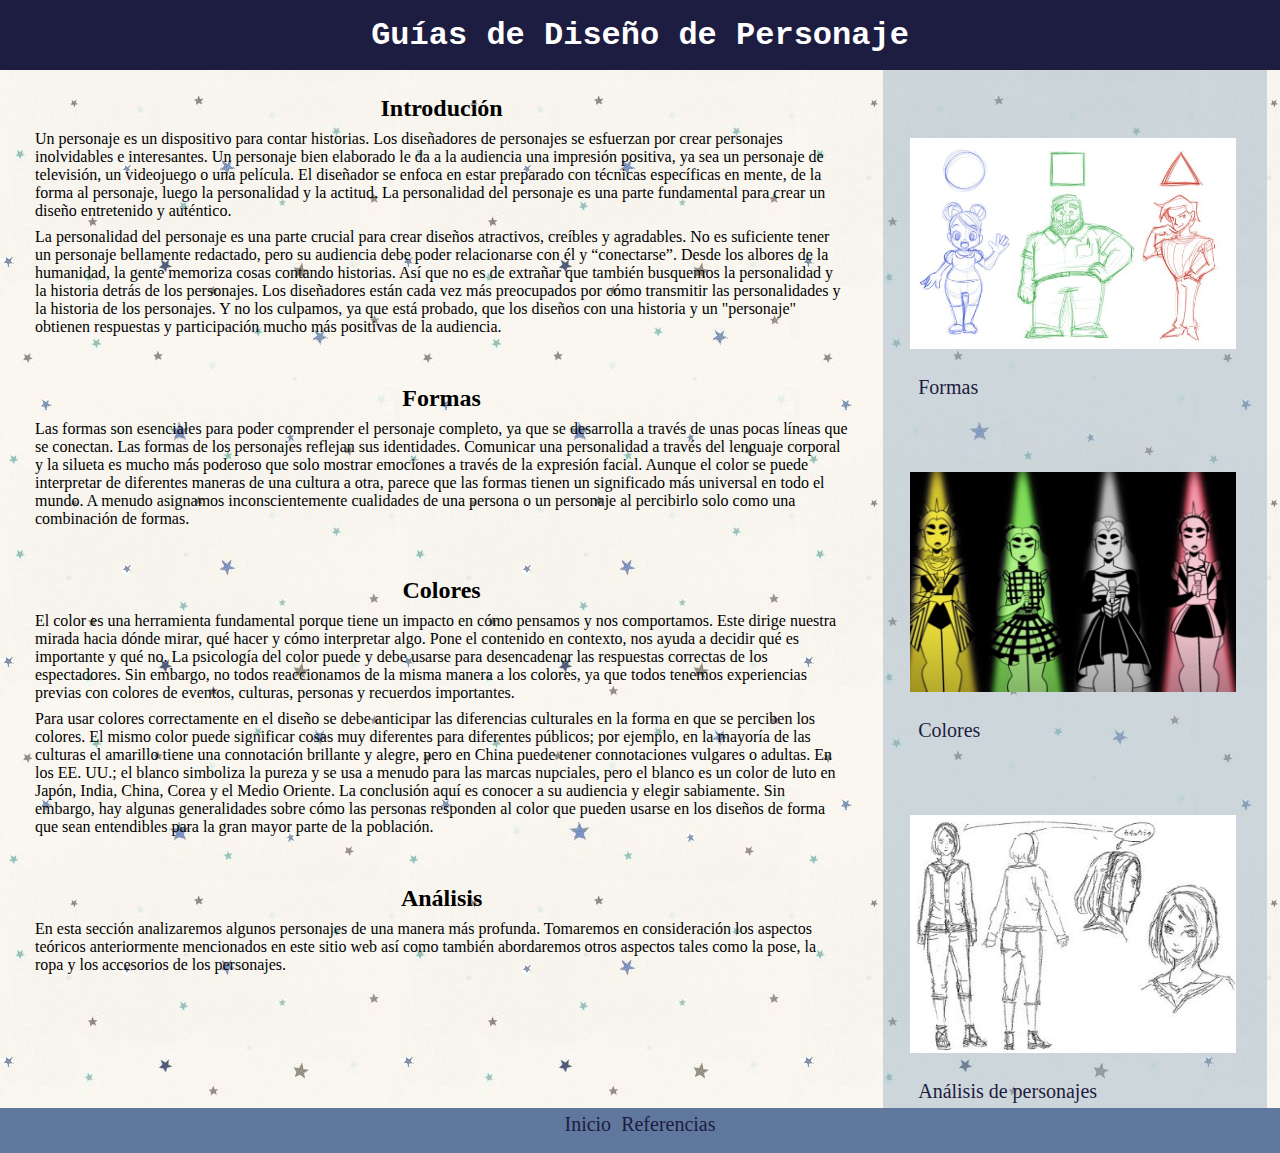
<file: Index.html>
<!DOCTYPE html>
<html lang="en">

<head>
    <meta charset="UTF-8">
    <meta name="viewport" content="width=device-width, initial-scale=1.0">
    <title>Guías de Diseño de Personaje</title>
    <script src="https://code.jquery.com/jquery-3.2.1.slim.min.js" integrity="sha384-KJ3o2DKtIkvYIK3UENzmM7KCkRr/rE9/Qpg6aAZGJwFDMVNA/GpGFF93hXpG5KkN" crossorigin="anonymous"></script>
    <script src="https://cdnjs.cloudflare.com/ajax/libs/popper.js/1.12.9/umd/popper.min.js" integrity="sha384-ApNbgh9B+Y1QKtv3Rn7W3mgPxhU9K/ScQsAP7hUibX39j7fakFPskvXusvfa0b4Q" crossorigin="anonymous"></script>
    <script src="https://cdn.jsdelivr.net/npm/bootstrap@5.0.0-beta3/dist/js/bootstrap.bundle.min.js" integrity="sha384-JEW9xMcG8R+pH31jmWH6WWP0WintQrMb4s7ZOdauHnUtxwoG2vI5DkLtS3qm9Ekf" crossorigin="anonymous"></script>
    <script src="recursos/js/tabla.js"></script>
    <link href="https://cdn.jsdelivr.net/npm/bootstrap@5.0.0-beta3/dist/css/bootstrap.min.css" rel="stylesheet" integrity="sha384-eOJMYsd53ii+scO/bJGFsiCZc+5NDVN2yr8+0RDqr0Ql0h+rP48ckxlpbzKgwra6" crossorigin="anonymous">
    <link rel="stylesheet" href="https://pro.fontawesome.com/releases/v5.10.0/css/all.css" integrity="sha384-AYmEC3Yw5cVb3ZcuHtOA93w35dYTsvhLPVnYs9eStHfGJvOvKxVfELGroGkvsg+p" crossorigin="anonymous" />
    <link rel="stylesheet" href="recursos/CSS/inicio.css">
    <link rel="stylesheet" href="recursos/CSS/todas.css">
</head>

<body>
    <!--HEADER-->
    <header>
        <div>
            <h1> Guías de Diseño de Personaje </h1>
        </div>
    </header>
    <section>
        <main id="principal">
            <!--INFORMACION-->
            <article>
                <section id="introduccion" class="meVes">
                    <h2> Introdución </h2>
                    <p>
                        Un personaje es un dispositivo para contar historias. Los diseñadores de personajes se esfuerzan por crear personajes inolvidables e interesantes. Un personaje bien elaborado le da a la audiencia una impresión positiva, ya sea un personaje de televisión,
                        un videojuego o una película. El diseñador se enfoca en estar preparado con técnicas específicas en mente, de la forma al personaje, luego la personalidad y la actitud. La personalidad del personaje es una parte fundamental para
                        crear un diseño entretenido y auténtico.
                    </p>
                    <p>
                        La personalidad del personaje es una parte crucial para crear diseños atractivos, creíbles y agradables. No es suficiente tener un personaje bellamente redactado, pero su audiencia debe poder relacionarse con él y “conectarse”. Desde los albores de la
                        humanidad, la gente memoriza cosas contando historias. Así que no es de extrañar que también busquemos la personalidad y la historia detrás de los personajes. Los diseñadores están cada vez más preocupados por cómo transmitir las
                        personalidades y la historia de los personajes. Y no los culpamos, ya que está probado, que los diseños con una historia y un "personaje" obtienen respuestas y participación mucho más positivas de la audiencia.
                    </p>
                </section>
                <br>
                <a href="#introduccion" class="verMas" onclick="onOff('introduccion')">Introducción</a>
                <br>
                <!--FORMAS-->
                <section id="formas" class="meVes">
                    <a href="formas.html">
                        <h2>
                            Formas
                        </h2>
                    </a>
                    <p>
                        Las formas son esenciales para poder comprender el personaje completo, ya que se desarrolla a través de unas pocas líneas que se conectan. Las formas de los personajes reflejan sus identidades. Comunicar una personalidad a través del lenguaje corporal
                        y la silueta es mucho más poderoso que solo mostrar emociones a través de la expresión facial. Aunque el color se puede interpretar de diferentes maneras de una cultura a otra, parece que las formas tienen un significado más universal
                        en todo el mundo. A menudo asignamos inconscientemente cualidades de una persona o un personaje al percibirlo solo como una combinación de formas.
                    </p>
                </section>
                <br>
                <a href="#formas" class="verMas" onclick="onOff('formas')">Formas</a>
                <br>
                <!--COLRES-->
                <section id="colores" class="meVes">
                    <a href="colores.html">
                        <h2>
                            Colores
                        </h2>
                    </a>
                    <p>
                        El color es una herramienta fundamental porque tiene un impacto en cómo pensamos y nos comportamos. Este dirige nuestra mirada hacia dónde mirar, qué hacer y cómo interpretar algo. Pone el contenido en contexto, nos ayuda a decidir qué es importante y
                        qué no. La psicología del color puede y debe usarse para desencadenar las respuestas correctas de los espectadores. Sin embargo, no todos reaccionamos de la misma manera a los colores, ya que todos tenemos experiencias previas
                        con colores de eventos, culturas, personas y recuerdos importantes.
                    </p>
                    <p>
                        Para usar colores correctamente en el diseño se debe anticipar las diferencias culturales en la forma en que se perciben los colores. El mismo color puede significar cosas muy diferentes para diferentes públicos; por ejemplo, en la mayoría de las culturas
                        el amarillo tiene una connotación brillante y alegre, pero en China puede tener connotaciones vulgares o adultas. En los EE. UU.; el blanco simboliza la pureza y se usa a menudo para las marcas nupciales, pero el blanco es un color
                        de luto en Japón, India, China, Corea y el Medio Oriente. La conclusión aquí es conocer a su audiencia y elegir sabiamente. Sin embargo, hay algunas generalidades sobre cómo las personas responden al color que pueden usarse en
                        los diseños de forma que sean entendibles para la gran mayor parte de la población.
                    </p>
                </section>
                <br>
                <a href="#colores" class="verMas" onclick="onOff('colores')">Colores</a>
                <br>
                <section id="analisis" class="meVes">
                    <a href="analisis.html">
                        <h2>
                            Análisis
                        </h2>
                    </a>
                    <p>
                        En esta sección analizaremos algunos personajes de una manera más profunda. Tomaremos en consideración los aspectos teóricos anteriormente mencionados en este sitio web así como también abordaremos otros aspectos tales como la pose, la ropa y los accesorios
                        de los personajes.
                    </p>
                </section>
                <br>
                <a href="#analisis" class="verMas" onclick="onOff('analisis')">Análisis</a>
                <br>
            </article>

        </main>
        <!--BARRA LATERAL-->
        <nav id="indice">
            <div>
                <br>
                <!--LINK A FORMAS-->
                <a href="formas.html">
                    <img alt="Formas" src="recursos/Imagenes/formas 1.jpg">
                    <p> Formas</p>
                </a>
            </div>
            <div>
                <br>
                <!--LINK A COLORES-->
                <a href="colores.html">
                    <img src="recursos/Imagenes/color_index.png">
                    <p>Colores</p>
                </a>
            </div>
            <div>
                <br>
                <!--LINK A ANALISIS-->
                <a href="analisis.html">
                    <img src="recursos/Imagenes/analisis 1.jpg">
                    <p> Análisis de personajes</p>
                </a>
            </div>
        </nav>
        <br>
    </section>
    <!--FOOTER-->
    <footer>
        <a href="#principal"> Inicio </a>
        <a href="referencias.html">Referencias</a>
    </footer>
</body>

</html>
</file>
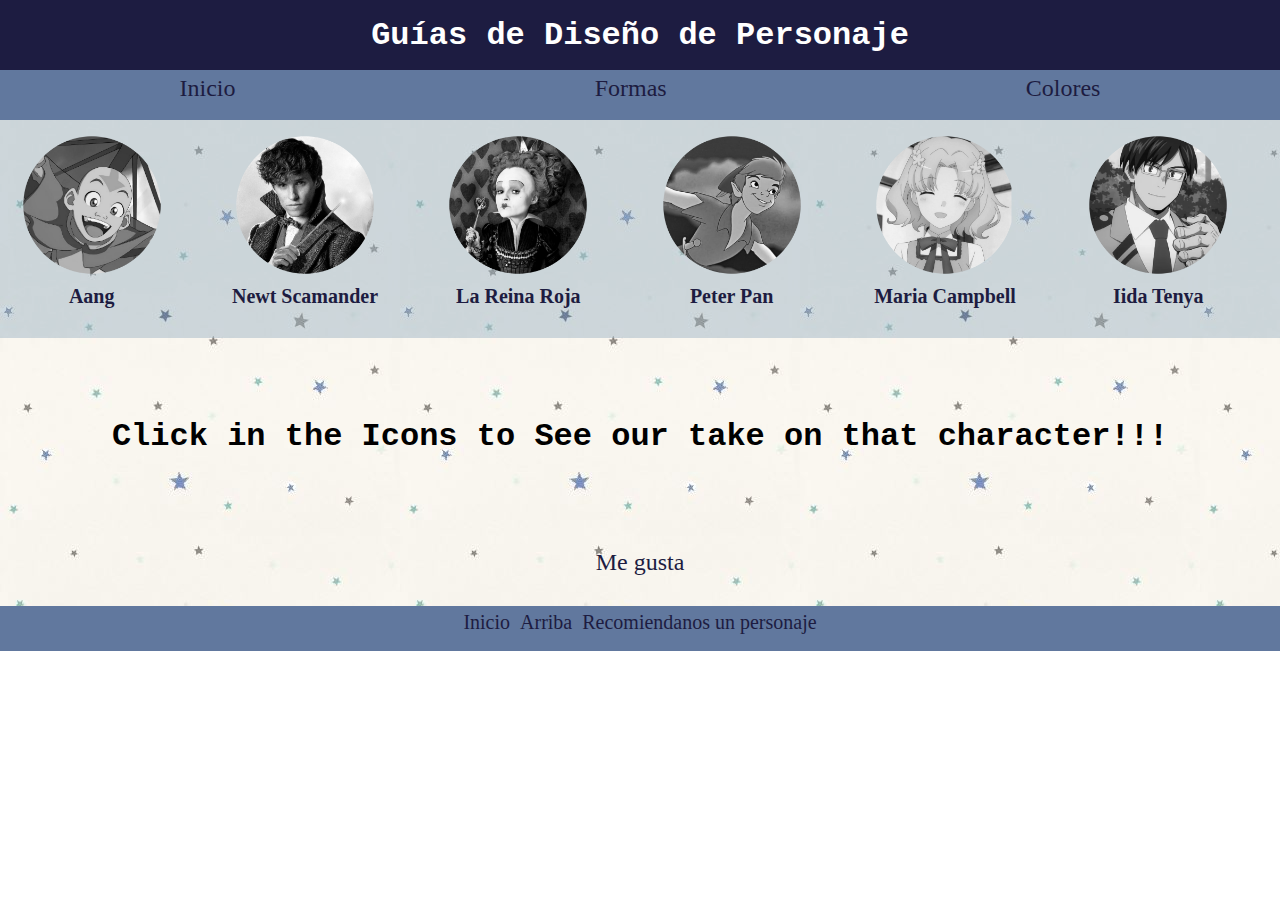
<file: analisis.html>
<!DOCTYPE html>
<html lang="en">

<head>
    <meta charset="UTF-8">
    <meta name="viewport" content="width=device-width, initial-scale=1.0">
    <title>Análisis</title>
    <script src="https://code.jquery.com/jquery-3.2.1.slim.min.js" integrity="sha384-KJ3o2DKtIkvYIK3UENzmM7KCkRr/rE9/Qpg6aAZGJwFDMVNA/GpGFF93hXpG5KkN" crossorigin="anonymous"></script>
    <script src="https://cdnjs.cloudflare.com/ajax/libs/popper.js/1.12.9/umd/popper.min.js" integrity="sha384-ApNbgh9B+Y1QKtv3Rn7W3mgPxhU9K/ScQsAP7hUibX39j7fakFPskvXusvfa0b4Q" crossorigin="anonymous"></script>
    <script src="https://cdn.jsdelivr.net/npm/bootstrap@5.0.0-beta3/dist/js/bootstrap.bundle.min.js" integrity="sha384-JEW9xMcG8R+pH31jmWH6WWP0WintQrMb4s7ZOdauHnUtxwoG2vI5DkLtS3qm9Ekf" crossorigin="anonymous"></script>    
    <script src="recursos/js/analisis.js"></script>
    <link href="https://cdn.jsdelivr.net/npm/bootstrap@5.0.0-beta3/dist/css/bootstrap.min.css" rel="stylesheet" integrity="sha384-eOJMYsd53ii+scO/bJGFsiCZc+5NDVN2yr8+0RDqr0Ql0h+rP48ckxlpbzKgwra6" crossorigin="anonymous">
    <link rel="stylesheet" href="https://pro.fontawesome.com/releases/v5.10.0/css/all.css" integrity="sha384-AYmEC3Yw5cVb3ZcuHtOA93w35dYTsvhLPVnYs9eStHfGJvOvKxVfELGroGkvsg+p" crossorigin="anonymous"/>
    <link rel="stylesheet" href="recursos/CSS/todas.css">
    <link rel="stylesheet" href="recursos/CSS/analisis.css">
</head>
<body>
    <header>
        <div>
            <!--TITULO-->
            <h1>
                Guías de Diseño de Personaje
            </h1>
        </div>
        <!--NAVEGACION-->
        <nav>
            <a href="Index.html">Inicio</a>
            <a href="formas.html">Formas</a>
            <a href="colores.html">Colores</a>
        </nav>
    </header>
    <section>
        <!--INDICE-->
        <aside id="indice">
            <ul>
                <li>
                    <a href="#" onclick="ver('char1')" onmouseover="cambiar('logo1', 'logo01.png')" onmouseout="cambiar('logo1', 'logo011.png')">
                        <img id="logo1" src="recursos/Imagenes/analisis/logo011.png" alt=""> Aang
                    </a>
                </li>
                <li>
                    <a href="#" onclick="ver('char2')" onmouseover="cambiar('logo2', 'logo02.png')" onmouseout="cambiar('logo2', 'logo021.png')">
                        <img id="logo2" src="recursos/Imagenes/analisis/logo021.png" alt=""> Newt Scamander
                    </a>
                </li>
                <li>
                    <a href="#" onclick="ver('char3')" onmouseover="cambiar('logo3', 'logo03.png')" onmouseout="cambiar('logo3', 'logo031.png')">
                        <img id="logo3" src="recursos/Imagenes/analisis/logo031.png" alt=""> La Reina Roja
                    </a>
                </li>
                <li>
                    <a href="#" onclick="ver('char4')" onmouseover="cambiar('logo4', 'logo04.png')" onmouseout="cambiar('logo4', 'logo041.png')">
                        <img id="logo4" src="recursos/Imagenes/analisis/logo041.png" alt=""> Peter Pan
                    </a>
                </li>
                <li>
                    <a href="#" onclick="ver('char5')" onmouseover="cambiar('logo5', 'logo05.png')" onmouseout="cambiar('logo5', 'logo051.png')">
                        <img id="logo5" src="recursos/Imagenes/analisis/logo051.png" alt=""> Maria Campbell
                    </a>
                </li>
                <li>
                    <a href="#" onclick="ver ('char6')" onmouseover="cambiar('logo6', 'logo06.png')" onmouseout="cambiar('logo6', 'logo061.png')">
                        <img id="logo6" src="recursos/Imagenes/analisis/logo061.png" alt=""> Iida Tenya
                    </a>
                </li>
            </ul>
        </aside>
        <!--MAIN-->
        <main id="principal">
            <section id="placeholder">
                <h1>
                    Click in the Icons to See our take on that character!!!
                </h1>
            </section>
            <div class="infoChar" id="char1">
                <section class="imagen">
                    <h2>
                        Aang (Avatar: La Leyenda de Aang)
                    </h2>
                    <img src="recursos/Imagenes/analisis/aang.png" alt="">
                </section>
                <p>
                    El diseño de personaje de Aang refleja su personalidad, su pose es dinámica, sus ropas están todavía flotando en el aire para indicar movimiento y su pose a nivel general parece como si estuviera aterrizando y estuviera tratando de equilibrarse. Su cara,
                    sus orejas y la forma de sus ojos muestran un personaje más del tipo inocente. Está sonriendo y tiene una expresión abierta, así que lo puedes identificar como un personaje extrovertido y feliz. Además su diseño ayuda a transmitir
                    su edad joven, siendo que solo tiene 12 años. Su paleta de colores es principalmente de colores cálidos dando la impresión de alguien con una actitud igualmente cálida. El amarillo y anaranjado predominan, dando la idea de alguien
                    alegre, entusiasta, creativo y determinado, debido a que ambos colores se potencian mutuamente en estas caracteristicas. Por otro lado, su flecha es azul, de esta manera representa su nación que está relacionada con el elemento del
                    aire, y permite un buen contraste con los colores cálidos, dado que el azul es un color frío, como con el anaranjado que es su complementario. De manera similar, el azul se puede relacionar con la espiritualidad y después de todo Aang
                    es un monje y el avatar, que es es el equivalente al Dalai Lama, él es la guía espiritual y la figura espiritual más importante dentro de la serie.
                </p>
            </div>
            <div class="infoChar" id="char2">
                <section class="imagen">
                    <h2>
                        Newt Scamander (Animales Fantásticos y dónde encontrarlos)
                    </h2>
                    <img src="recursos/Imagenes/analisis/newt.png" alt="" height="512px" width="306.8px">
                </section>
                <p>
                    El diseño del traje de Newt tiene una paleta de colores que utiliza principalmente colores oscuros, con algunos toques de colores brillantes para hacer contraste. Esto sirve para atraer atención a partes importantes como su rostro y su varita. El color
                    en su chaleco es amarillo tanto para dar a entender su actitud alegre y servicial como para hacer referencia a la casa de Hufflepuff, a la que pertenece, cuyo color representativo es el amarillo y que representa los valores de leal,
                    trabajo y confiabilidad. El porte de sus ropas es más formal de lo común hoy en día y nos refiere a una época pasada, esta también nos permite inferir la época del año y ubicarla en otoño o invierno, pues es bastante abrigada. Otro
                    aspecto de su diseño es su corbatín, que aunque no parezca importante nos indica una personalidad algo traviesa y le da un aire más inofensivo. Otro detalle que atrae la atención es su maletín, claramente no es nuevo, mas tampoco está
                    descuidado, es algo preciado para él pues es donde habitan diversas criaturas mágicas de las que el se encarga de cuidar y proteger, siendo él alguien cariñoso y que toma el rol de protector. Esta pose lo muestra listo para embarcarse
                    en una aventura; y su expresión demuestra un carácter juguetón.
                </p>
            </div>
            <div class="infoChar" id="char3">
                <section class="imagen">
                    <h2>
                        La Reina Roja (Alicia en el país de las Maravillas 2010)
                    </h2>
                    <img src="recursos/Imagenes/analisis/redqueen.png" alt="" width="289.8px" height="512px">
                </section>
                <p>
                    El vestuario de la Reina Roja utiliza principalmente colores rojo, dorado y negro para representar su posición como miembro de la realeza y la burguesía. En el pasado el color rojo era uno de los colores de ropa más caros que se podían encontrar debido
                    a la escasez de pigmentos rojos con que teñir la tela, por esta razón son usualmente en las cosas ambientadas en el pasado son los personajes de mucho dinero los que son representados usando ropa roja; de manera parecida, el dorado
                    en su ropa es muy probablemente hilo de oro, lo cual sirve para remarcar su poder adquisitivo. El rojo es su color principal lo que nos permite idear su personalidad, siendo ella alguien con poder, soberbia y de fuerte y explosivo
                    temperamento. Su maquillaje es exagerado y caprichoso, mostrando tanto su personalidad extravagante como reforzando su posición como miembro de la burguesía. La proporción de su cabeza nos da la idea de alguien presumida y engreída.
                    Por último, su expresión es arrogante y despiadada y su pose es la de alguien acostumbrada a mandar y ser obedecida sin rechistar.
                </p>
            </div>
            <div class="infoChar" id="char4">
                <section class="imagen">
                    <h2>
                        Peter Pan (Peter Pan)
                    </h2>
                    <img  src="recursos/Imagenes/analisis/peterpan.png" alt="">
                </section>
                <p>
                    Peter Pan es una mezcla de figuras circulares y triangulares. Su rostro es circular para dar la impresión de niñez, mientras su ropa y perfil son más triangulares para denotar su personalidad energética y su arquetipo de héroe. Su paleta de colores está
                    conformada de verdes con detalles rojos, ambos colores que representan correctamente su personalidad. El verde representa juventud, inmadurez y esperanza, todas características de este personaje, mientras el rojo representa su temperamento
                    cambiante y su terquedad. Esta combinación tiene además la ventaja de ser colores complementarios lo que hace que ambos colores destaquen. Su pose es juguetona y algo caprichosa al estar descansando en una nube, personificando el sentido
                    de la aventura juvenil.
                </p>
            </div>
            <div class="infoChar" id="char5">
                <section class="imagen">
                    <h2>
                        Maria Campbell (Otome Game no Hametsu Flag)
                    </h2>
                    <img src="recursos/Imagenes/analisis/mariacampbell.png" alt="" width="320px" height="512px">
                </section>
                <p>
                    El diseño de Maria está hecho con líneas redondeadas o curvas, ubicándola con los personajes circulares, los cuales son caracterizados como inocentes y cuidadores. Su paleta de colores está basada en colores cálidos que representan una persona cálida.
                    Sus ojos son azules, siendo el único color frío en el dibujo y con mayor saturación que el resto de su paleta de colores lo que llama la atención a sus ojos, que tienen una forma redondeada para expresar la inocencia del personaje.
                    El resto de su paleta cae en colores pastel, lo que corresponde más a la idea de alguien suave y linda. Su color principal es el rosado relacionado con cariño, generosidad, delicadeza y feminidad, todos estas características presentes
                    en este personaje. El corte de su ropa nos ubica en la época medieval, sin embargo no es tan ostentoso como otros característicos de nobleza de ese periodo así que podemos inferir que ella no forma parte de estos círculos sociales.
                    Los accesorios que ella usa como son las flores y el lazo permiten reforzar la idea de alguien linda, inocente e inofensiva.
                </p>
            </div>
            <div class="infoChar" id="char6">
                <section class="imagen">
                    <h2>
                        Iida Tenya (My Hero Academia)
                    </h2>
                    <img src="recursos/Imagenes/analisis/tenya.png" alt="" width="201.7px" height="512px">
                </section>
                <p>
                    Iida es un personaje cuadrado, es alguien estable, confiable, fuerte y un poco obstinado. Estas características son reforzadas por el uso del color azul oscuro que, además de esas cualidades, también representa lealtad y seguridad. Él encarna todas estas
                    cualidades, así como lo bueno y la bondad representadas con el color blanco. Su traje da la idea de algo mecánico, similar al diseño de carros, esto es una representación de su poder, que se manifiesta con motores de automóviles en
                    cada una de sus pantorrillas, lo que le permite alcanzar grandes velocidades. Utiliza también lentes de marco cuadrado que, junto al color azul, son característicos en la animación oriental en personajes orientados a la lógica más
                    que los sentimientos y que tienden a ser de los que siguen y hacen cumplir las reglas; personajes de gran intelecto y confiables.
                </p>
                
            </div>
            
            <div id="mensaje">
                <p>
                    
                </p>
            </div>
            <section id="botonBackOn" class="megusta">
                <a href="#" id="regresar" onclick="backOn()">Indice</a>
            </section>
            <section id="botonlike" class="megusta">
                <a href="#" id="boton" onclick="animar()"><i class="fa fa-heart"></i>Me gusta</a>
                <div>
                    
                </div>
            </section>
        </main>
    </section>
    <footer>
        <a href="Index.html">Inicio</a>
        <a href="#principal">Arriba</a>
        <a href="formulario.html">Recomiendanos un personaje</a>
    </footer>
</body>

</html>
</file>
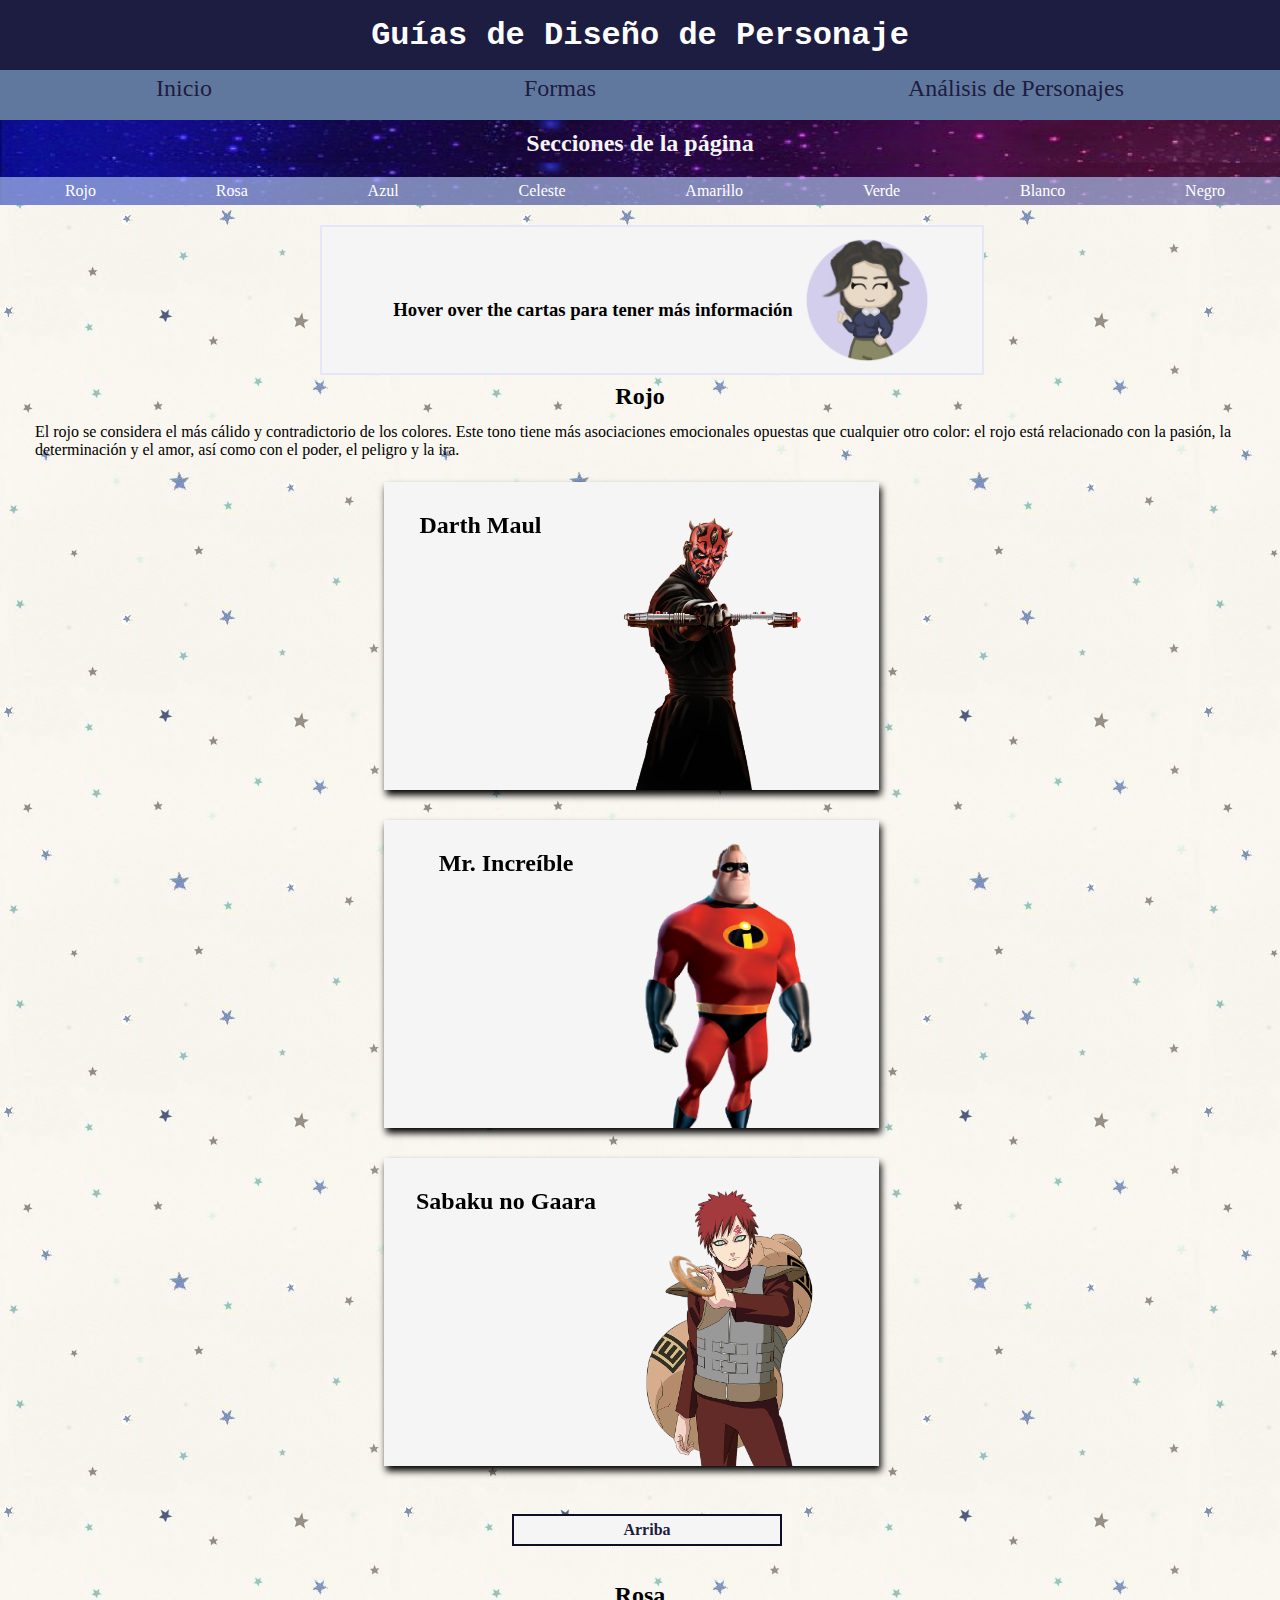
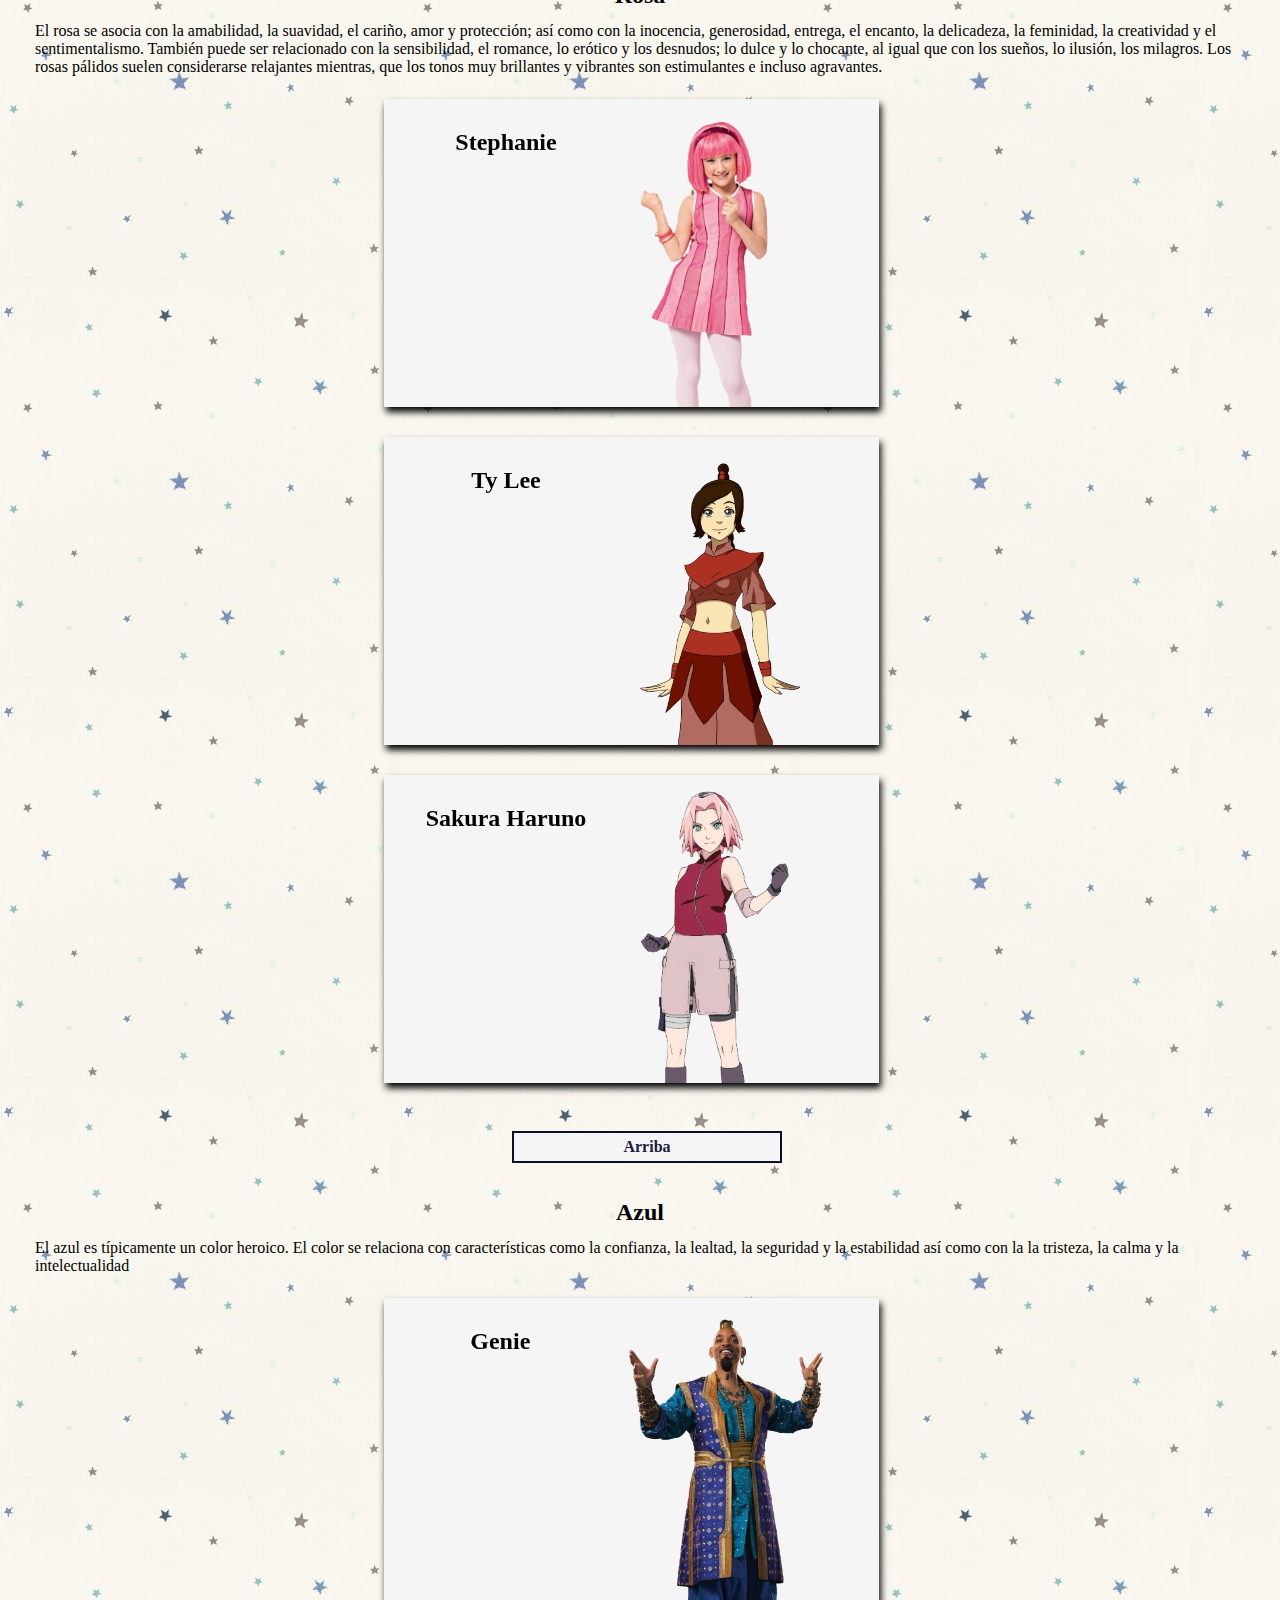
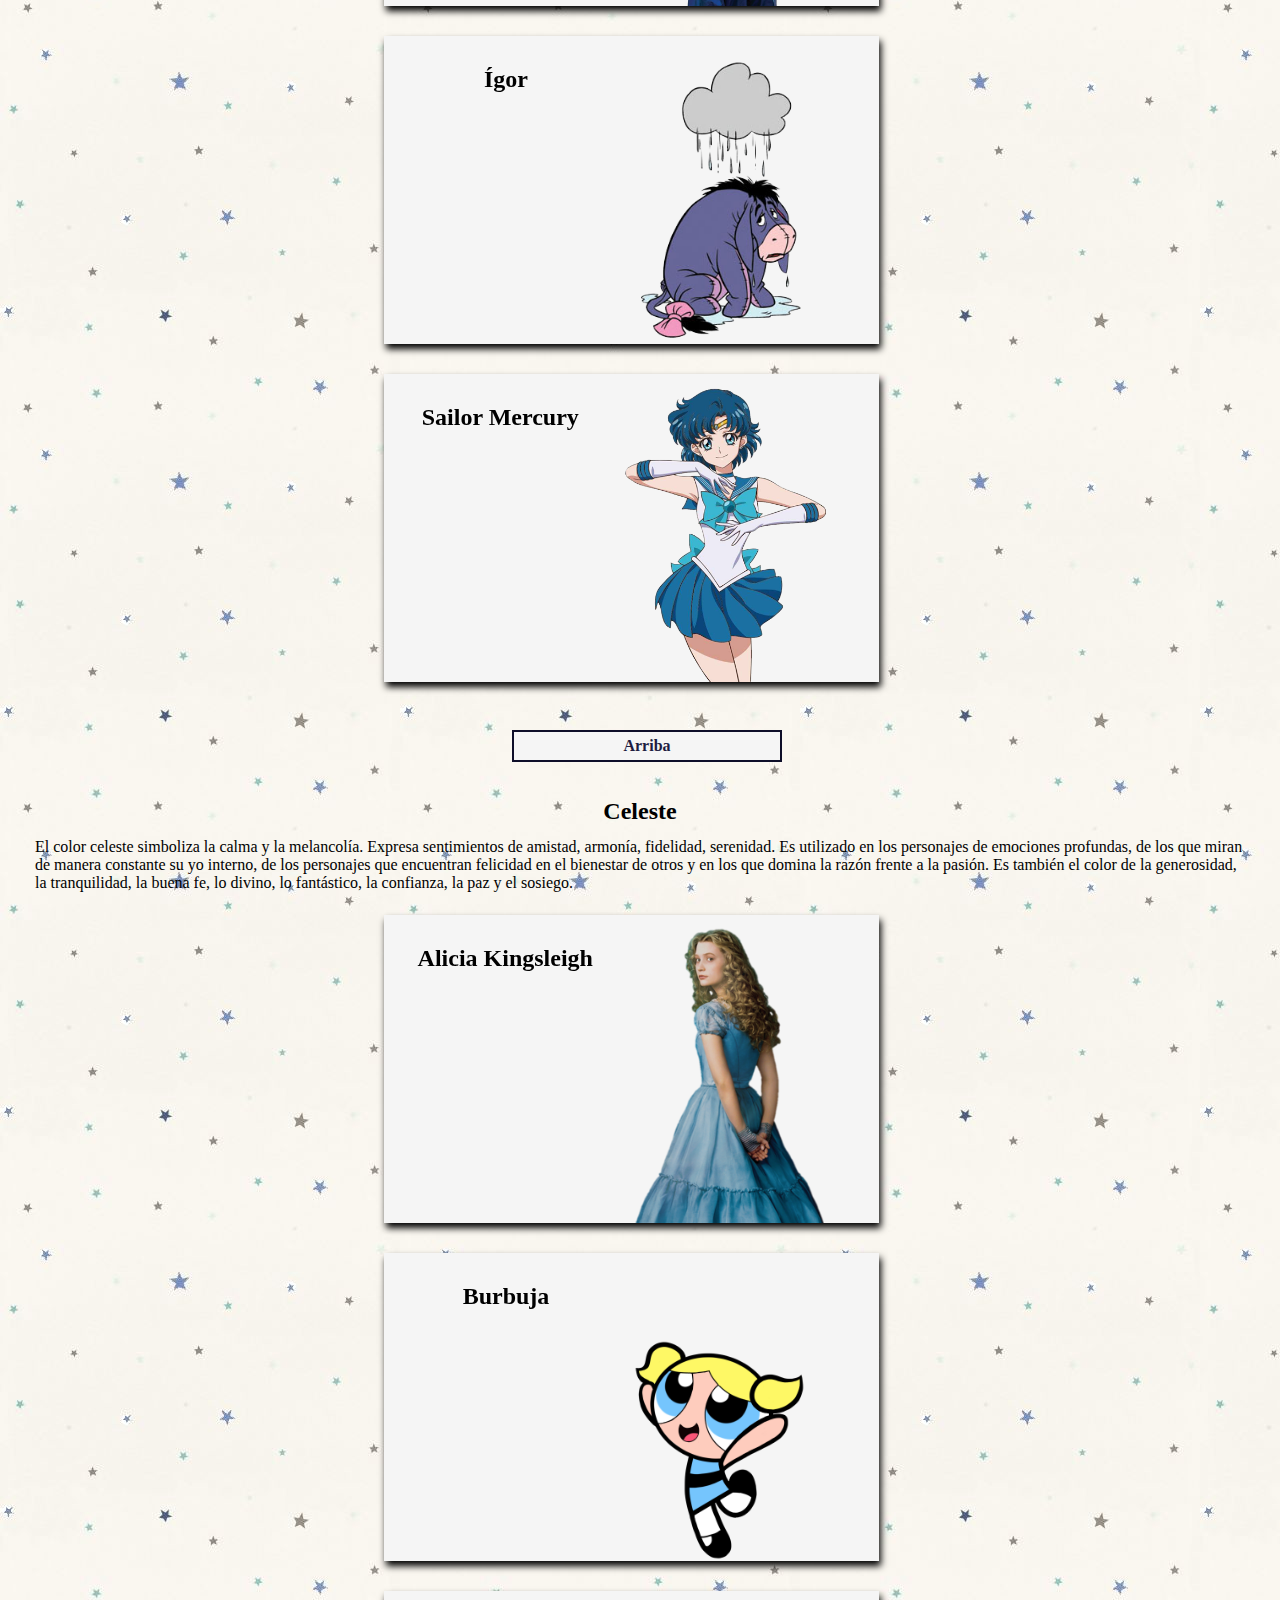
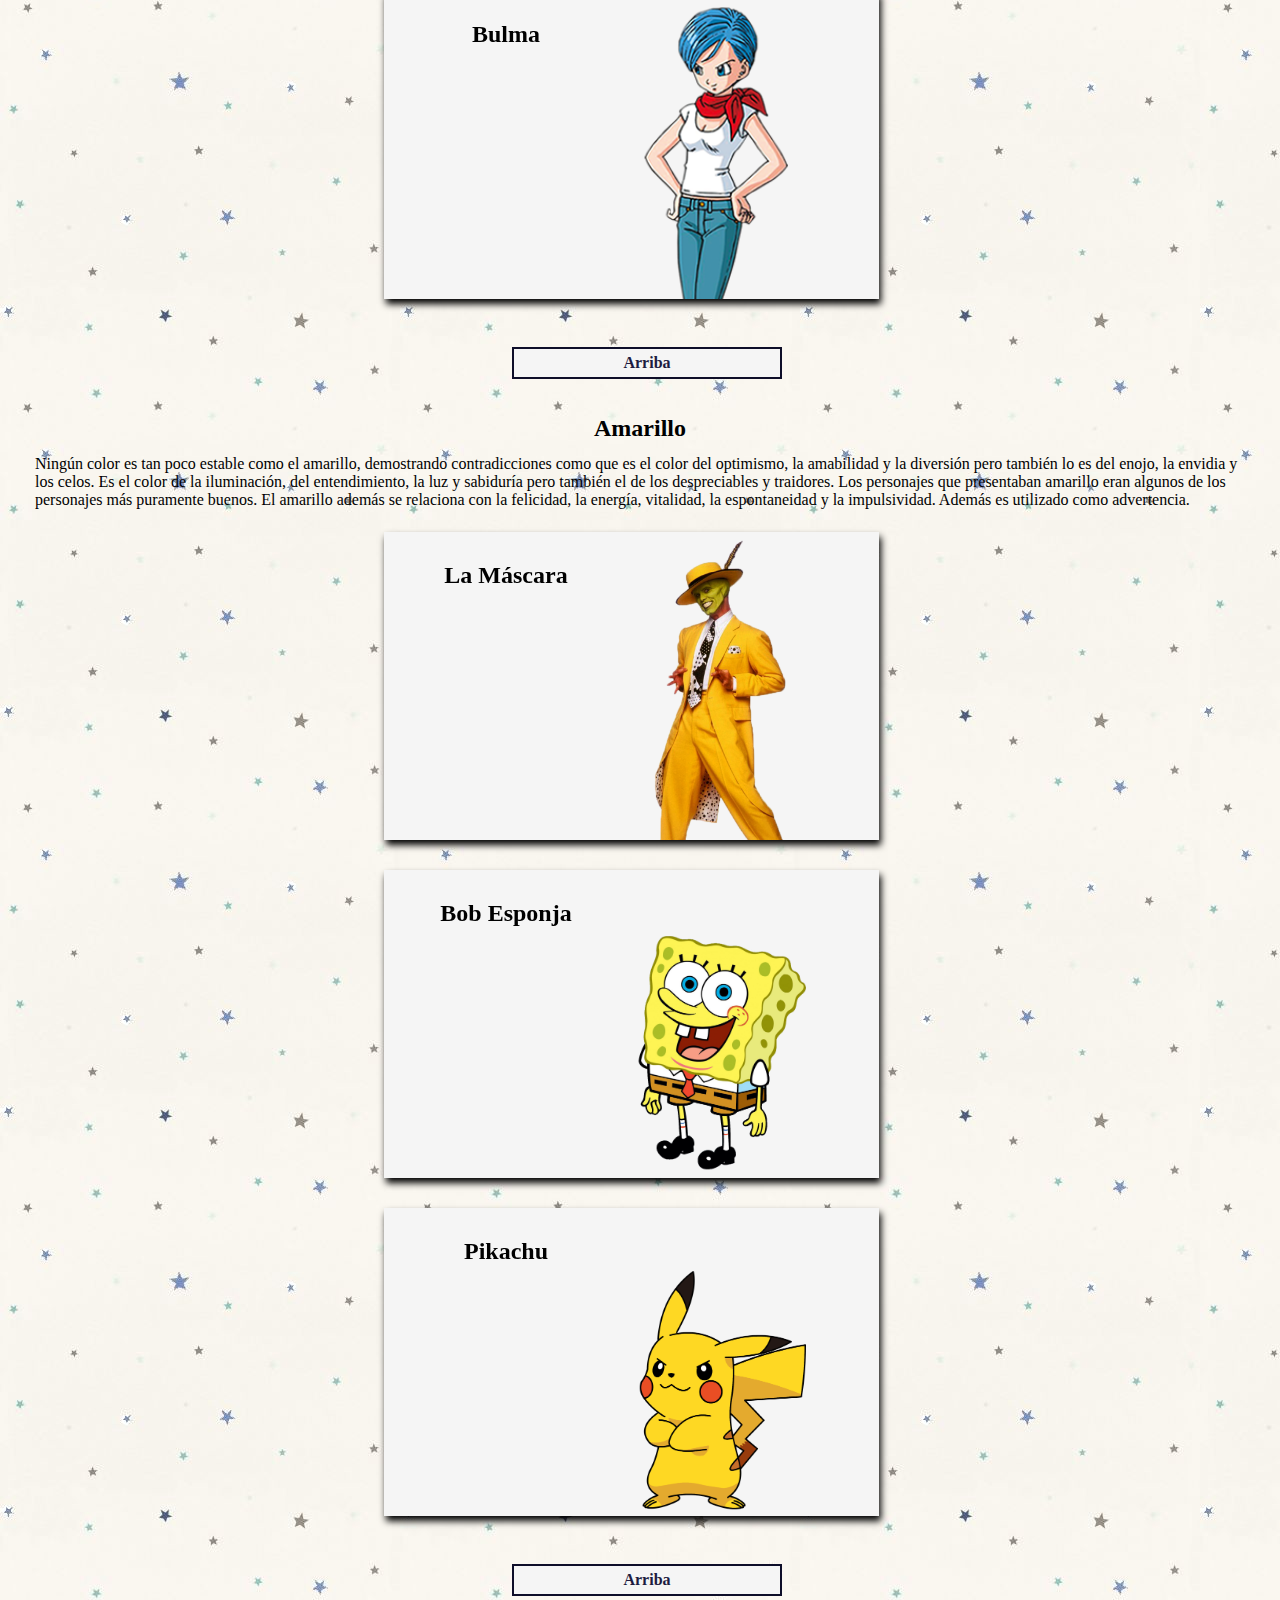
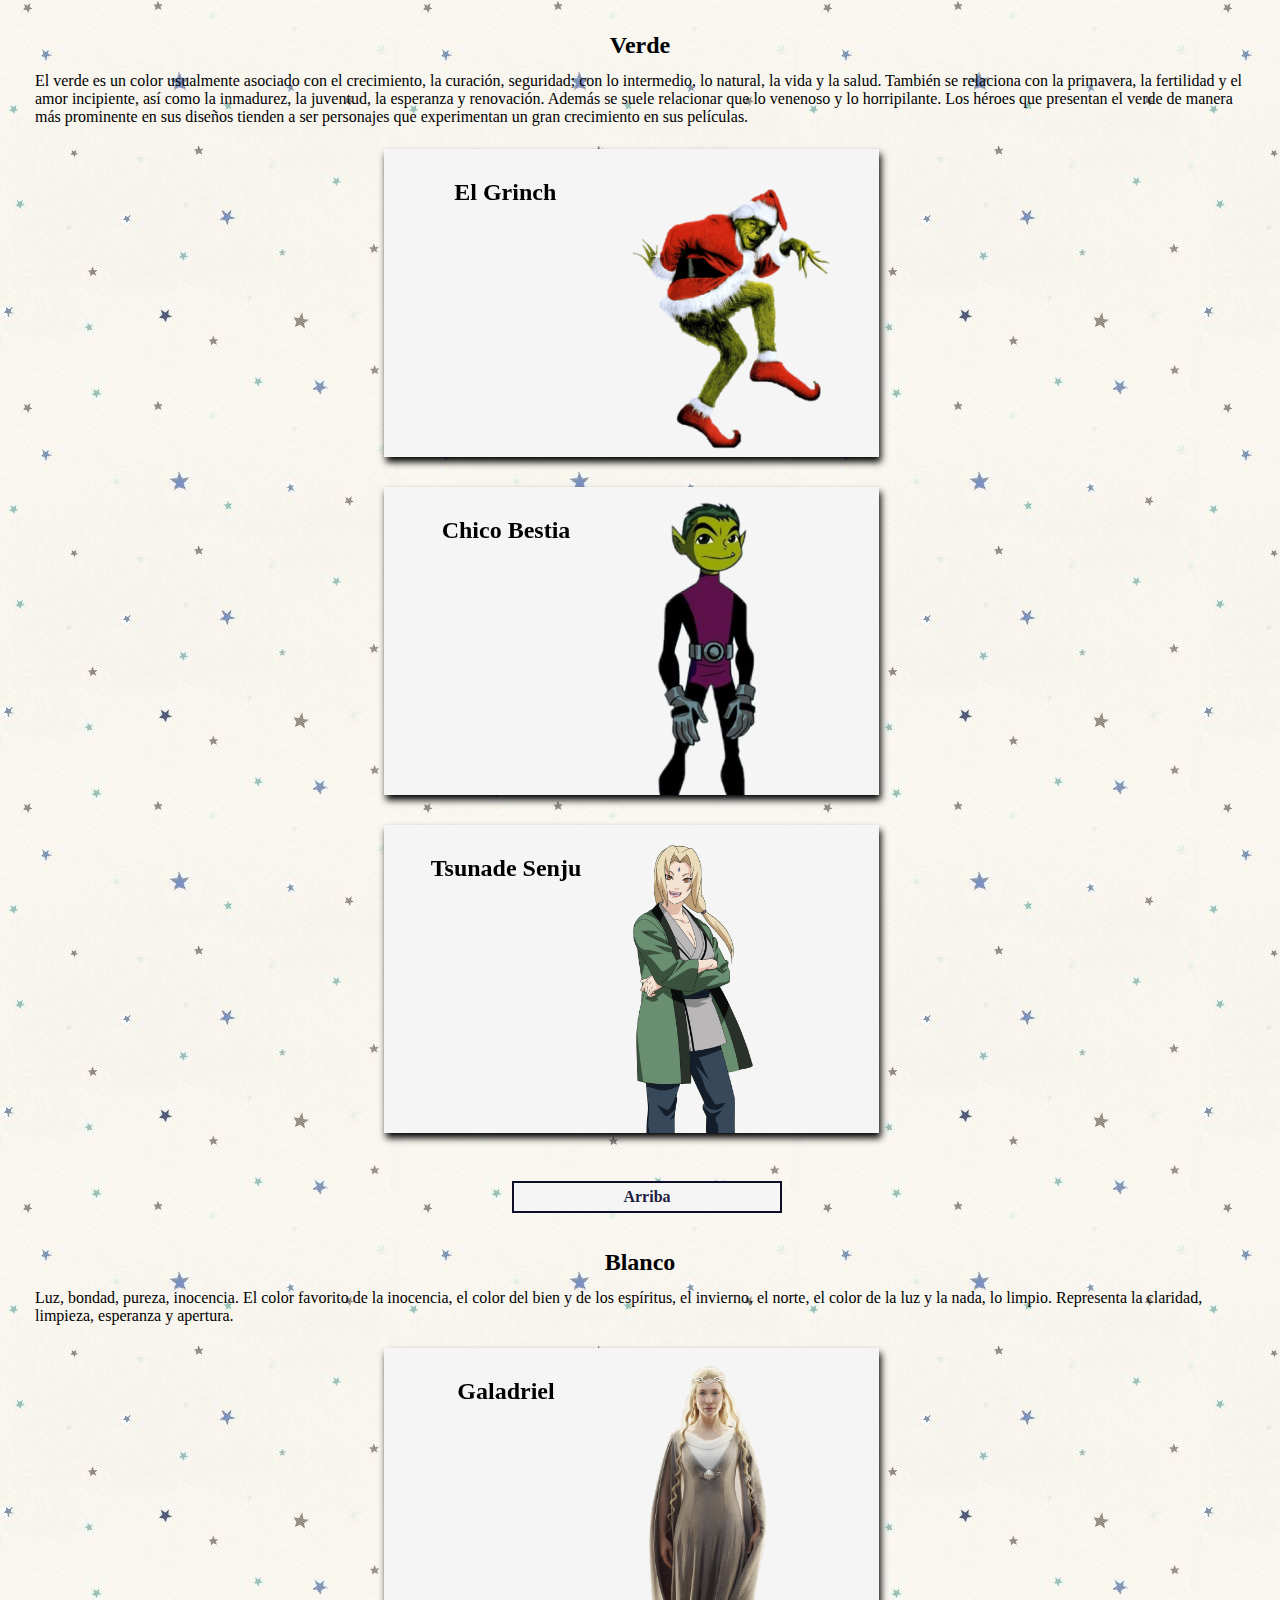
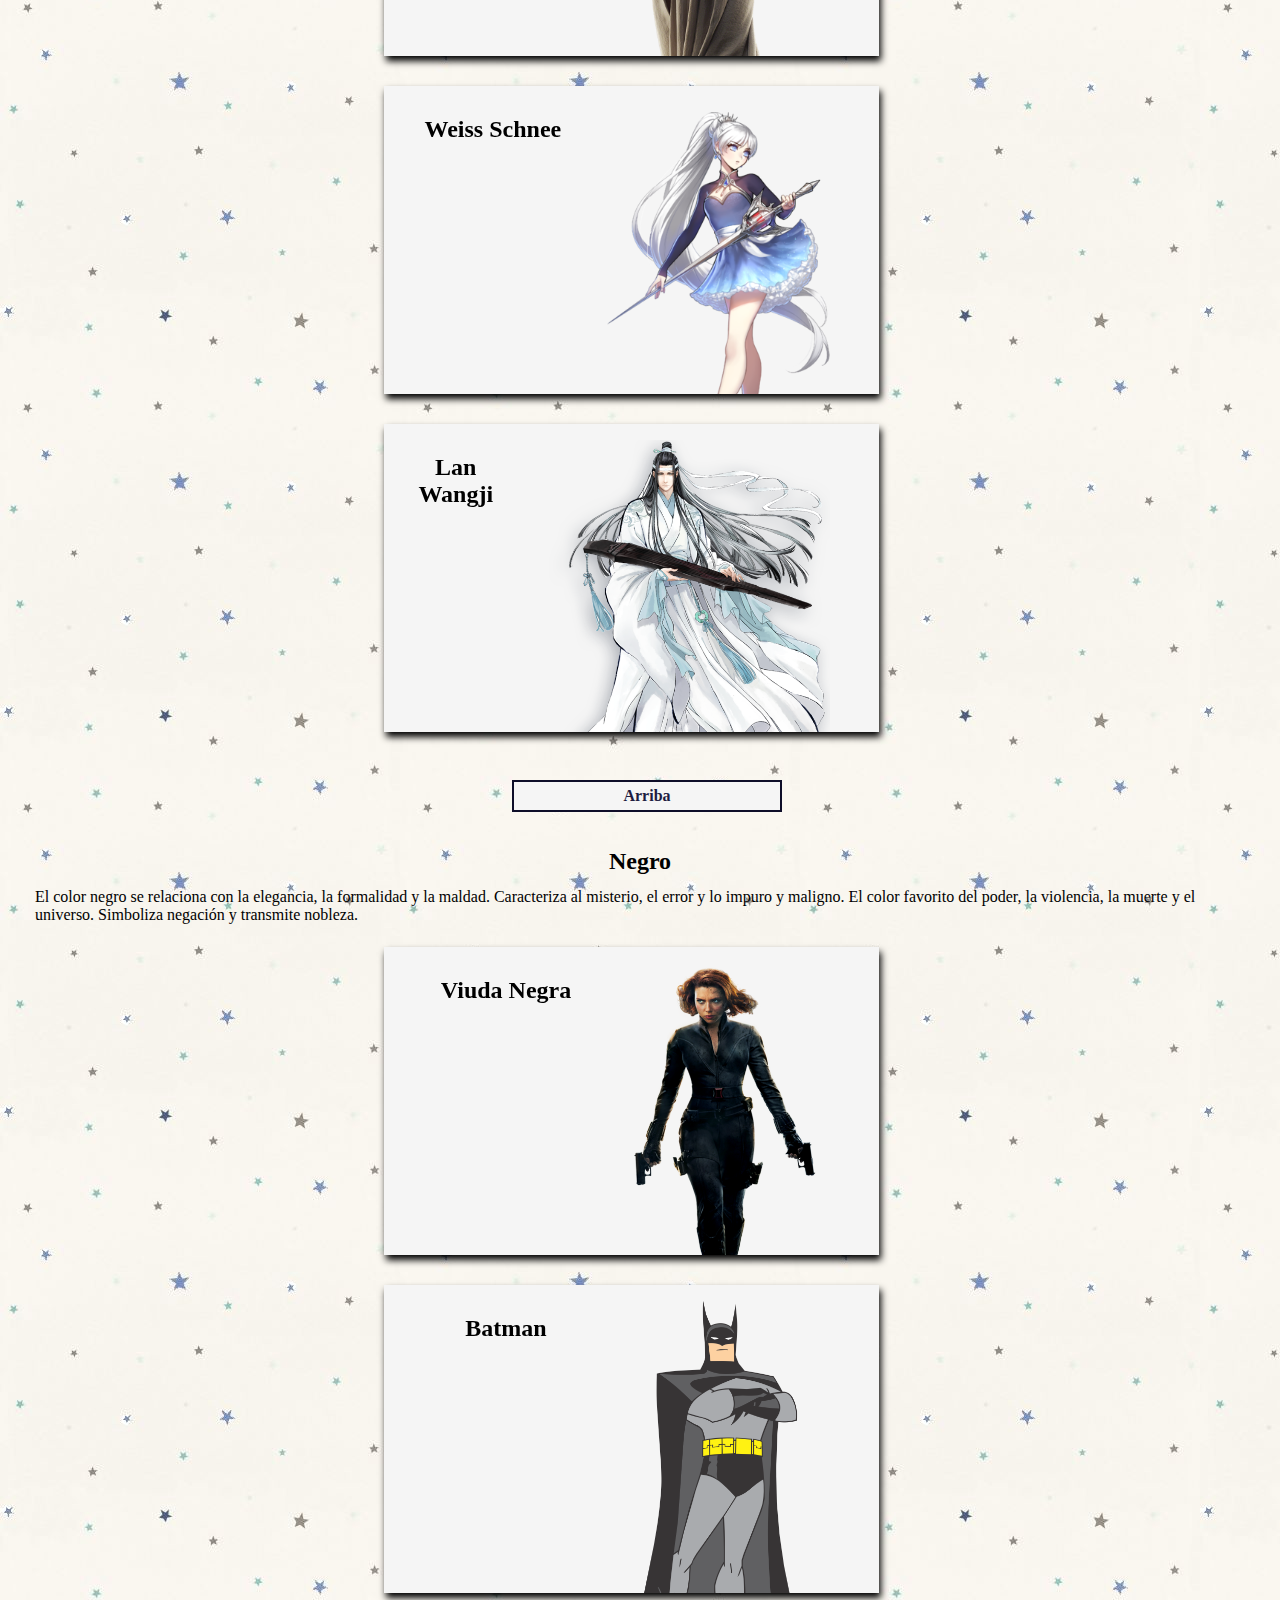
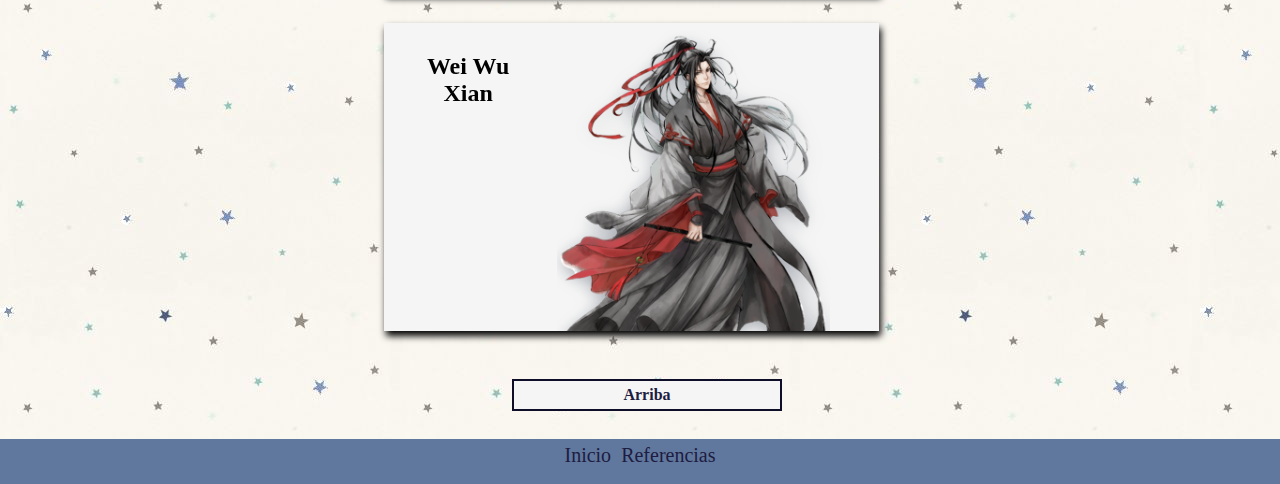
<file: colores.html>
<!DOCTYPE html>
<html lang="en">

<head>
    <meta charset="UTF-8">
    <meta name="viewport" content="width=device-width, initial-scale=1.0">
    <title>Colores</title>
    <script src="recursos/librerias/fontawesome-free-5.14.0-web/"></script>
    <script src="recursos/js/tabla.js"></script>
    <link rel="stylesheet" href="recursos/CSS/todas.css">
    <link rel="stylesheet" href="recursos/CSS/tabla.css">
</head>

<body>
    <header>
        <div>
            <h1>
                Guías de Diseño de Personaje
            </h1>
        </div>
        <!--NAVEGACION-->
        <nav>
            <a href="Index.html">Inicio</a>
            <a href="formas.html">Formas</a>
            <a href="analisis.html">Análisis de Personajes</a>
        </nav>
    </header> 
    <main id="principal">
        <!--LINK DE SECCIONES DE LA PAGINA-->
        <section id="secciones">
            <h2>
                Secciones de la página
            </h2>
            <ul>
                <li>
                    <a href="#rojo">
                        Rojo
                    </a>
                </li>
                <li>
                    <a href="#rosa">
                        Rosa
                    </a>
                </li>
                <li>
                    <a href="#azul">
                        Azul
                    </a>
                </li>
                <li>
                    <a href="#celeste">
                        Celeste
                    </a>
                </li>
                <li>
                    <a href="#amarillo">
                        Amarillo
                    </a>
                </li>
                <li>
                    <a href="#verde">
                        Verde
                    </a>
                </li>
                <li>
                    <a href="#blanco">
                        Blanco
                    </a>
                </li>
                <li>
                    <a href="#negro">
                        Negro
                    </a>
                </li>
            </ul>
        </section>
        <section id="imgHoverOver">
            <h3>
                Hover over the cartas para tener m&aacute;s informaci&oacute;n
            </h3>
            <img src="recursos/Imagenes/chibi_Mesa de trabajo 1.png" alt="">
        </section>
        <!--ROJO-->
        <section id="rojo">
            <h2>
                Rojo
            </h2>
            <p>
                El rojo se considera el más cálido y contradictorio de los colores. Este tono tiene más asociaciones emocionales opuestas que cualquier otro color: el rojo está relacionado con la pasión, la determinación y el amor, así como con el poder, el peligro y
                la ira.
            </p>
            <br>
            <!--DARTH MAUL-->
            <div class="contenedor">
                <div class="contenedorInside">
                    <div class="front">
                        <h2 class="charName">
                            Darth Maul
                        </h2>
                        <img class="bigImg" src="recursos/Imagenes/Colores/darth_maul.png" alt="Darth Maul (Star Wars)" width="50%">
                    </div>
                    <div class="back">
                        <div class="bannerInfo" style="background-color: firebrick;">
                            <h2 class="showName">
                                Star Wars
                            </h2>
                            <h2 class="colorName">
                                Rojo
                            </h2>
                        </div>
                        <div class="cardInfoChar">
                            <img class="smallImg" src="recursos/Imagenes/Colores/darth_maul_close.png" alt="Darth Maul (Star Wars)">
                            <div class="cardInfoList">
                                <h3>
                                    Name: Darth Maul
                                </h3>
                                <h3>
                                    Características
                                </h3>
                                <ul class="list">
                                    <li>
                                        Poder
                                    </li>
                                    <li>
                                        Ira
                                    </li>
                                    <li>
                                        Peligro
                                    </li>
                                </ul>
                            </div>
                        </div>
                    </div>
                </div>
            </div>
            <div class="meVes" id="cartasRoja">
                <!--MR. INCREIBLE-->
                <div class="contenedor">
                    <div class="contenedorInside">
                        <div class="front">
                            <h2 class="charName">
                                Mr. Increíble
                            </h2>
                            <img class="bigImg" src="recursos/Imagenes/Colores/mr_increible.png" alt="Mr. Increíble (Los Increibles)" width="37%">
                        </div>
                        <div class="back">
                            <div class="bannerInfo" style="background-color: firebrick;">
                                <h2 class="showName">
                                    Los Increibles
                                </h2>
                                <h2 class="colorName">
                                    Rojo
                                </h2>
                            </div>
                            <div class="cardInfoChar">
                                <img class="smallImg" src="recursos/Imagenes/Colores/mr_increible_close.png" alt="Mr. Increíble (Los Increibles)">
                                <div class="cardInfoList">
                                    <h3>
                                        Name: Mr. Increible
                                    </h3>
                                    <h3>
                                        Características
                                    </h3>
                                    <ul class="list">
                                        <li>
                                            Pasión
                                        </li>
                                        <li>
                                            Determinación
                                        </li>
                                        <li>
                                            Amor
                                        </li>
                                    </ul>
                                </div>
                            </div>
                        </div>
                    </div>
                </div>
                <!--SABAKU NO GAARA-->
                <div class="contenedor">
                    <div class="contenedorInside">
                        <div class="front">
                            <h2 class="charName">
                                Sabaku no Gaara
                            </h2>
                            <img class="bigImg" src="recursos/Imagenes/Colores/sabaku_no_gaara.png" alt="Sabaku no Gaara (Naruto Shippuden)" width="39%">
                        </div>
                        <div class="back">
                            <div class="bannerInfo" style="background-color: firebrick;">
                                <h2 class="showName">
                                    Naruto Shippuden
                                </h2>
                                <h2 class="colorName">
                                    Rojo
                                </h2>
                            </div>
                            <div class="cardInfoChar">
                                <img class="smallImg" src="recursos/Imagenes/Colores/sabaku_no_gaara_closer.png" alt="Sabaku no Gaara (Naruto Shippuden)">
                                <div class="cardInfoList">
                                    <h3>
                                        Name: Sabaku no Gaara
                                    </h3>
                                    <h3>
                                        Características
                                    </h3>
                                    <ul class="list">
                                        <li>
                                            Determinación
                                        </li>
                                        <li>
                                            Pasión
                                        </li>
                                        <li>
                                            Poder
                                        </li>
                                    </ul>
                                </div>
                            </div>
                        </div>
                    </div>
                </div>
            </div>
        </section>
        <br>
        <div>
            <a class="vermasboton" href="#rojo" onclick="onOff('cartasRoja')">Ver m&aacute;s</a>
            <a href="#principal">Arriba</a>
        </div>
        <br>
        <!--ROSA-->
        <section id="rosa">
            <h2>
                Rosa
            </h2>
            <p>
                El rosa se asocia con la amabilidad, la suavidad, el cariño, amor y protección; así como con la inocencia, generosidad, entrega, el encanto, la delicadeza, la feminidad, la creatividad y el sentimentalismo. También puede ser relacionado con la sensibilidad,
                el romance, lo erótico y los desnudos; lo dulce y lo chocante, al igual que con los sueños, lo ilusión, los milagros. Los rosas pálidos suelen considerarse relajantes mientras, que los tonos muy brillantes y vibrantes son estimulantes
                e incluso agravantes.
            </p>
            <br>
            <!--STEPHANIE-->
            <div class="contenedor">
                <div class="contenedorInside">
                    <div class="front">
                        <h2 class="charName">
                            Stephanie
                        </h2>
                        <img class="bigImg" src="recursos/Imagenes/Colores/stephanie.png" alt="Stephanie (LazyTown)" width="32%">
                    </div>
                    <div class="back">
                        <div class="bannerInfo" style="background-color: pink;">
                            <h2 class="showName">
                                LazyTown
                            </h2>
                            <h2 class="colorName">
                                Rosa
                            </h2>
                        </div>
                        <div class="cardInfoChar">
                            <img class="smallImg" src="recursos/Imagenes/Colores/stephanie_closer.png" alt="Stephanie (LazyTown)">
                            <div class="cardInfoList">
                                <h3>
                                    Name: Stephanie
                                </h3>
                                <h3>
                                    Características
                                </h3>
                                <ul class="list">
                                    <li>
                                        Generosidad
                                    </li>
                                    <li>
                                        Amabilidad
                                    </li>
                                    <li>
                                        Inocencia
                                    </li>
                                </ul>
                            </div>
                        </div>
                    </div>
                </div>
            </div>
            <div class="meVes" id="cartasRosa">
                <!--TY LEE-->
                <div class="contenedor">
                    <div class="contenedorInside">
                        <div class="front">
                            <h2 class="charName">
                                Ty Lee
                            </h2>
                            <img class="bigImg" src="recursos/Imagenes/Colores/ty_lee.png" alt="Ty Lee (Avatar: The Last Airbender)" width="35%">
                        </div>
                        <div class="back">
                            <div class="bannerInfo" style="background-color: pink;">
                                <h2 style="font-size: 17px;" class="showName">
                                    Avatar: The Last Airbender
                                </h2>
                                <h2 class="colorName">
                                    Rosa
                                </h2>
                            </div>
                            <div class="cardInfoChar">
                                <img class="smallImg" src="recursos/Imagenes/Colores/ty_lee_closer.png" alt="Ty Lee (Avatar: The Last Airbender)">
                                <div class="cardInfoList">
                                    <h3>
                                        Name: Ty Lee
                                    </h3>
                                    <h3>
                                        Características
                                    </h3>
                                    <ul class="list">
                                        <li>
                                            Creatividad
                                        </li>
                                        <li>
                                            Feminidad
                                        </li>
                                        <li>
                                            Sentimentalismo
                                        </li>
                                    </ul>
                                </div>
                            </div>
                        </div>
                    </div>
                </div>
                <!--SAKURA HARUNO-->
                <div class="contenedor">
                    <div class="contenedorInside">
                        <div class="front">
                            <h2 class="charName">
                                Sakura Haruno
                            </h2>
                            <img class="bigImg" src="recursos/Imagenes/Colores/sakura.png" alt="Sakura Haruno (Naruto Shippuden)" width="32%">
                        </div>
                        <div class="back">
                            <div class="bannerInfo" style="background-color: pink;">
                                <h2 class="showName">
                                    Naruto Shippuden
                                </h2>
                                <h2 class="colorName">
                                    Rosa
                                </h2>
                            </div>
                            <div class="cardInfoChar">
                                <img class="smallImg" src="recursos/Imagenes/Colores/sakura_closer.png " alt="Sakura Haruno (Naruto Shippuden)">
                                <div class="cardInfoList">
                                    <h3>
                                        Name: Sakura Haruno 
                                    </h3>
                                    <h3>
                                        Características
                                    </h3>
                                    <ul class="list">
                                        <li>
                                            Amor
                                        </li>
                                        <li>
                                            Feminidad
                                        </li>
                                        <li>
                                            Protección
                                        </li>
                                    </ul>
                                </div>
                            </div>
                        </div>
                    </div>
                </div>
            </div>
        </section>
        <br>
        <div>
            <a class="vermasboton" href="#rosa" onclick="onOff('cartasRosa')">Ver m&aacute;s</a>
            <a href="#principal">Arriba</a>
        </div>
        <br>
        <!--AZUL-->
        <section id="azul">
            <h2>
                Azul
            </h2>
            <p>
                El azul es típicamente un color heroico. El color se relaciona con características como la confianza, la lealtad, la seguridad y la estabilidad así como con la la tristeza, la calma y la intelectualidad
            </p>
            <br>
            <!--GENIE-->
            <div class="contenedor">
                <div class="contenedorInside">
                    <div class="front">
                        <h2 class="charName">
                            Genie
                        </h2>
                        <img class="bigImg" src="recursos/Imagenes/Colores/genie.png" alt="Genie (Aladdin 2019)" width="42%">
                    </div>
                    <div class="back">
                        <div class="bannerInfo" style="background-color: dodgerblue;">
                            <h2 class="showName">
                                Aladdin 2019
                            </h2>
                            <h2 class="colorName">
                                Azul
                            </h2>
                        </div>
                        <div class="cardInfoChar">
                            <img class="smallImg" src="recursos/Imagenes/Colores/genie_closer.png" alt="Genie (Aladdin 2019)">
                            <div class="cardInfoList">
                                <h3>
                                    Name: Genie
                                </h3>
                                <h3>
                                    Características
                                </h3>
                                <ul class="list">
                                    <li>
                                        Confianza
                                    </li>
                                    <li>
                                        Lealtad
                                    </li>
                                    <li>
                                        Seguridad
                                    </li>
                                </ul>
                            </div>
                        </div>
                    </div>
                </div>
            </div>
            <div class="meVes" id="cartasAzul">
                <!--IGOR-->
                <div class="contenedor">
                    <div class="contenedorInside">
                        <div class="front">
                            <h2 class="charName">
                                Ígor
                            </h2>
                            <img class="bigImg" src="recursos/Imagenes/Colores/igor.png" alt="Ígor (Winnie-the-Pooh)" width="35%">
                        </div>
                        <div class="back">
                            <div class="bannerInfo" style="background-color: dodgerblue;">
                                <h2 class="showName">
                                    Winnie the Pooh
                                </h2>
                                <h2 class="colorName">
                                    Azul
                                </h2>
                            </div>
                            <div class="cardInfoChar">
                                <img class="smallImg" src="recursos/Imagenes/Colores/igor_closer.png" alt="Ígor (Winnie-the-Pooh)">
                                <div class="cardInfoList">
                                    <h3>
                                        Name: Ígor
                                    </h3>
                                    <h3>
                                        Características
                                    </h3>
                                    <ul class="list">
                                        <li>
                                            Tristeza
                                        </li>
                                        <li>
                                            Lealtad
                                        </li>
                                        <li>
                                            Calma
                                        </li>
                                    </ul>
                                </div>
                            </div>
                        </div>
                    </div>
                </div>
                <!--SAILOR MERCURY-->
                <div class="contenedor">
                    <div class="contenedorInside">
                        <div class="front">
                            <h2 class="charName">
                                Sailor Mercury
                            </h2>
                            <img class="bigImg" src="recursos/Imagenes/Colores/SailorMercury.png" alt="Sailor Mercury (Sailor Moon)" width="42%">
                        </div>
                        <div class="back">
                            <div class="bannerInfo" style="background-color: dodgerblue;">
                                <h2 class="showName">
                                    Sailor Moon
                                </h2>
                                <h2 class="colorName">
                                    Azul
                                </h2>
                            </div>
                            <div class="cardInfoChar">
                                <img class="smallImg" src="recursos/Imagenes/Colores/SailorMercury_closer.png" alt="Sailor Mercury (Sailor Moon)">
                                <div class="cardInfoList">
                                    <h3>
                                        Name: Sailor Mercury 
                                    </h3>
                                    <h3>
                                        Características
                                    </h3>
                                    <ul class="list">
                                        <li>
                                            Intelecto
                                        </li>
                                        <li>
                                            Leal
                                        </li>
                                        <li>
                                            Analítica
                                        </li>
                                    </ul>
                                </div>
                            </div>
                        </div>
                    </div>
                </div>
            </div>
        </section>
        <br>
        <div>
            <a class="vermasboton" href="#azul" onclick="onOff('cartasAzul')">Ver m&aacute;s</a>
            <a href="#principal">Arriba</a>
        </div>
        <br>
        <!--CELESTE-->
        <section id="celeste">
            <h2>
                Celeste
            </h2>
            <p>
                El color celeste simboliza la calma y la melancolía. Expresa sentimientos de amistad, armonía, fidelidad, serenidad. Es utilizado en los personajes de emociones profundas, de los que miran de manera constante su yo interno, de los personajes que encuentran
                felicidad en el bienestar de otros y en los que domina la razón frente a la pasión. Es también el color de la generosidad, la tranquilidad, la buena fe, lo divino, lo fantástico, la confianza, la paz y el sosiego.
            </p>
            <br>
            <!--ALICIA KINGSLEIGH-->
            <div class="contenedor">
                <div class="contenedorInside">
                    <div class="front">
                        <h2 class="charName">
                            Alicia Kingsleigh
                        </h2>
                        <img class="bigImg" src="recursos/Imagenes/Colores/Alice_Kingsleigh.png" alt="Alicia Kingsleigh (Alice in Wonderland)" width="40%">
                    </div>
                    <div class="back">
                        <div class="bannerInfo" style="background-color: lightblue;">
                            <h2 style="font-size: 20px;" class="showName">
                                Alice in Wonderland
                            </h2>
                            <h2 class="colorName">
                                Celeste
                            </h2>
                        </div>
                        <div class="cardInfoChar">
                            <img class="smallImg" src="recursos/Imagenes/Colores/Alice_Kingsleigh_closer.png" alt="Alicia Kingsleigh (Alice in Wonderland )">
                            <div class="cardInfoList">
                                <h3>
                                    Name: Alicia Kingsleigh
                                </h3>
                                <h3>
                                    Características
                                </h3>
                                <ul class="list">
                                    <li>
                                        Melancolía
                                    </li>
                                    <li>
                                        En contacto con su yo interno
                                    </li>
                                    <li>
                                        Fantasía
                                    </li>
                                </ul>
                            </div>
                        </div>
                    </div>
                </div>
            </div>
            <div class="meVes" id="cartasCeleste">
                <!--BURBUJA-->
                <div class="contenedor">
                    <div class="contenedorInside">
                        <div class="front">
                            <h2 class="charName">
                                Burbuja
                            </h2>
                            <img class="bigImg" src="recursos/Imagenes/Colores/bubbles.png" alt="Burbuja (Las chicas superpoderosas)" width="35%">
                        </div>
                        <div class="back">
                            <div class="bannerInfo" style="background-color: lightblue;">
                                <h2 style="font-size: 17px;" class="showName">
                                    Las chicas superpoderosas
                                </h2>
                                <h2 class="colorName">
                                    Celeste
                                </h2>
                            </div>
                            <div class="cardInfoChar">
                                <img class="smallImg" src="recursos/Imagenes/Colores/bubbles_closer.png" alt="Burbuja (Las chicas superpoderosas)">
                                <div class="cardInfoList">
                                    <h3>
                                        Name: Burbuja
                                    </h3>
                                    <h3>
                                        Características
                                    </h3>
                                    <ul class="list">
                                        <li>
                                            Amistad
                                        </li>
                                        <li>
                                            Sensibilidad
                                        </li>
                                        <li>
                                            Generosidad
                                        </li>
                                    </ul>
                                </div>
                            </div>
                        </div>
                    </div>
                </div>
                <!--BULMA-->
                <div class="contenedor">
                    <div class="contenedorInside">
                        <div class="front">
                            <h2 class="charName">
                                Bulma
                            </h2>
                            <img class="bigImg" src="recursos/Imagenes/Colores/bulma.png" alt="Bulma (Dragon Ball)" width="32%">
                        </div>
                        <div class="back">
                            <div class="bannerInfo" style="background-color: lightblue;">
                                <h2 class="showName">
                                    Dragon Ball
                                </h2>
                                <h2 class="colorName">
                                    Celeste
                                </h2>
                            </div>
                            <div class="cardInfoChar">
                                <img class="smallImg" src="recursos/Imagenes/Colores/bulma_closer.png" alt="Bulma (Dragon Ball)">
                                <div class="cardInfoList">
                                    <h3>
                                        Name: Bulma 
                                    </h3>
                                    <h3>
                                        Características
                                    </h3>
                                    <ul class="list">
                                        <li>
                                            Tranquila
                                        </li>
                                        <li>
                                            Generosa
                                        </li>
                                        <li>
                                            Amistosa
                                        </li>
                                    </ul>
                                </div>
                            </div>
                        </div>
                    </div>
                </div>
            </div>
        </section>
        <br>
        <div>
            <a class="vermasboton" href="#celeste" onclick="onOff('cartasCeleste')">Ver m&aacute;s</a>
            <a href="#principal">Arriba</a>
        </div>
        <br>
        <!--AMARILLO-->
        <section id="amarillo">
            <h2>
                Amarillo
            </h2>
            <p>
                Ningún color es tan poco estable como el amarillo, demostrando contradicciones como que es el color del optimismo, la amabilidad y la diversión pero también lo es del enojo, la envidia y los celos. Es el color de la iluminación, del entendimiento, la
                luz y sabiduría pero también el de los despreciables y traidores. Los personajes que presentaban amarillo eran algunos de los personajes más puramente buenos. El amarillo además se relaciona con la felicidad, la energía, vitalidad, la
                espontaneidad y la impulsividad. Además es utilizado como advertencia.
            </p>
            <br>
            <!--LA MASCARA-->
            <div class="contenedor">
                <div class="contenedorInside">
                    <div class="front">
                        <h2 class="charName">
                            La Máscara
                        </h2>
                        <img class="bigImg" src="recursos/Imagenes/Colores/mask.png" alt="La Máscara (La Máscara)" width="35%">
                    </div>
                    <div class="back">
                        <div class="bannerInfo" style="background-color: lightgoldenrodyellow;">
                            <h2 class="showName">
                                La Máscara
                            </h2>
                            <h2 class="colorName">
                                Amarillo
                            </h2>
                        </div>
                        <div class="cardInfoChar">
                            <img class="smallImg" src="recursos/Imagenes/Colores/mask_closer.png" alt="La Máscara (La Máscara)">
                            <div class="cardInfoList">
                                <h3>
                                    Name: La Máscara
                                </h3>
                                <h3>
                                    Características
                                </h3>
                                <ul class="list">
                                    <li>
                                        Inestabilidad
                                    </li>
                                    <li>
                                        Impulsividad
                                    </li>
                                    <li>
                                        Diversión
                                    </li>
                                </ul>
                            </div>
                        </div>
                    </div>
                </div>
            </div>
            <div class="meVes" id="cartasAmarillo">
                <!--BOB ESPONJA-->
                <div class="contenedor">
                    <div class="contenedorInside">
                        <div class="front">
                            <h2 class="charName">
                                Bob Esponja
                            </h2>
                            <img class="bigImg" src="recursos/Imagenes/Colores/bobesponja.png" alt="Bob Esponja (Bob Esponja)" width="35%">
                        </div>
                        <div class="back">
                            <div class="bannerInfo" style="background-color: lightgoldenrodyellow;">
                                <h2 class="showName">
                                    Bob Esponja
                                </h2>
                                <h2 class="colorName">
                                    Amarillo
                                </h2>
                            </div>
                            <div class="cardInfoChar">
                                <img class="smallImg" src="recursos/Imagenes/Colores/bobesponja_closer.png" alt="Bob Esponja (Bob Esponja)">
                                <div class="cardInfoList">
                                    <h3>
                                        Name: Bob Esponja
                                    </h3>
                                    <h3>
                                        Características
                                    </h3>
                                    <ul class="list">
                                        <li>
                                            Amabilidad
                                        </li>
                                        <li>
                                            Optimismo
                                        </li>
                                        <li>
                                            Felicidad
                                        </li>
                                    </ul>
                                </div>
                            </div>
                        </div>
                    </div>
                </div>
                <!--PIKACHU-->
                <div class="contenedor">
                    <div class="contenedorInside">
                        <div class="front">
                            <h2 class="charName">
                                Pikachu
                            </h2>
                            <img class="bigImg" src="recursos/Imagenes/Colores/pikachu.png" alt="Pikachu (Pokemón)" width="35%">
                        </div>
                        <div class="back">
                            <div class="bannerInfo" style="background-color: lightgoldenrodyellow;">
                                <h2 class="showName">
                                    Pokemón
                                </h2>
                                <h2 class="colorName">
                                    Amarillo
                                </h2>
                            </div>
                            <div class="cardInfoChar">
                                <img class="smallImg" src="recursos/Imagenes/Colores/pikachu_closer.png" alt="Pikachu (Pokemón)">
                                <div class="cardInfoList">
                                    <h3>
                                        Name: Pikachu 
                                    </h3>
                                    <h3>
                                        Características
                                    </h3>
                                    <ul class="list">
                                        <li>
                                            Energía
                                        </li>
                                        <li>
                                            Vitalidad
                                        </li>
                                        <li>
                                            Bueno
                                        </li>
                                    </ul>
                                </div>
                            </div>
                        </div>
                    </div>
                </div>
            </div>
        </section>
        <br>
        <div>
            <a class="vermasboton" href="#amarillo" onclick="onOff('cartasAmarillo')">Ver m&aacute;s</a>
            <a href="#principal">Arriba</a>
        </div>
        <br>
        <!--VERDE-->
        <section id="verde">
            <h2>
                Verde
            </h2>
            <p>
                El verde es un color usualmente asociado con el crecimiento, la curación, seguridad; con lo intermedio, lo natural, la vida y la salud. También se relaciona con la primavera, la fertilidad y el amor incipiente, así como la inmadurez, la juventud, la esperanza
                y renovación. Además se suele relacionar que lo venenoso y lo horripilante. Los héroes que presentan el verde de manera más prominente en sus diseños tienden a ser personajes que experimentan un gran crecimiento en sus películas.
            </p>
            <br>
            <!--EL GRINCH-->
            <div class="contenedor">
                <div class="contenedorInside">
                    <div class="front">
                        <h2 class="charName">
                            El Grinch
                        </h2>
                        <img class="bigImg" src="recursos/Imagenes/Colores/grinch.png" alt="El Grinch (El Grinch)" width="40%">
                    </div>
                    <div class="back">
                        <div class="bannerInfo" style="background-color: limegreen;">
                            <h2 class="showName">
                                El Grinch
                            </h2>
                            <h2 class="colorName">
                                Verde
                            </h2>
                        </div>
                        <div class="cardInfoChar">
                            <img class="smallImg" src="recursos/Imagenes/Colores/grinch_closer.png" alt="El Grinch (El Grinch)">
                            <div class="cardInfoList">
                                <h3>
                                    Name: El Grinch
                                </h3>
                                <h3>
                                    Características
                                </h3>
                                <ul class="list">
                                    <li>
                                        Crecimiento
                                    </li>
                                    <li>
                                        Inmadurez
                                    </li>
                                    <li>
                                        Renovación
                                    </li>
                                </ul>
                            </div>
                        </div>
                    </div>
                </div>
            </div>
            <div class="meVes" id="cartasVerde">
                <!--CHICO BESTIA-->
                <div class="contenedor">
                    <div class="contenedorInside">
                        <div class="front">
                            <h2 class="charName">
                                Chico Bestia
                            </h2>
                            <img class="bigImg" src="recursos/Imagenes/Colores/beastboy.png" alt="Chico Bestia (Los Jóvenes Titanes)" width="30%">
                        </div>
                        <div class="back">
                            <div class="bannerInfo" style="background-color: limegreen;">
                                <h2 style="font-size: 20px;" class="showName">
                                    Los Jóvenes Titanes
                                </h2>
                                <h2 class="colorName">
                                    Verde
                                </h2>
                            </div>
                            <div class="cardInfoChar">
                                <img class="smallImg" src="recursos/Imagenes/Colores/beastboy_closer.png" alt="Chico Bestia (Los Jóvenes Titanes)">
                                <div class="cardInfoList">
                                    <h3>
                                        Name: Chico Bestia
                                    </h3>
                                    <h3>
                                        Características
                                    </h3>
                                    <ul class="list">
                                        <li>
                                            Juventud
                                        </li>
                                        <li>
                                            Naturaleza
                                        </li>
                                        <li>
                                            Energía
                                        </li>
                                    </ul>
                                </div>
                            </div>
                        </div>
                    </div>
                </div>
                <!--TSUNADE SENJU-->
                <div class="contenedor">
                    <div class="contenedorInside">
                        <div class="front">
                            <h2 class="charName">
                                Tsunade Senju
                            </h2>
                            <img class="bigImg" src="recursos/Imagenes/Colores/tsunade.png" alt="Tsunade Senju (Naruto Shippuden)" width="25%">
                        </div>
                        <div class="back">
                            <div class="bannerInfo" style="background-color: limegreen;">
                                <h2 class="showName">
                                    Naruto Shippuden
                                </h2>
                                <h2 class="colorName">
                                    Verde
                                </h2>
                            </div>
                            <div class="cardInfoChar">
                                <img class="smallImg" src="recursos/Imagenes/Colores/tsunade_closer.png" alt="Tsunade Senju (Naruto Shippuden)">
                                <div class="cardInfoList">
                                    <h3>
                                        Name: Tsunade Senju 
                                    </h3>
                                    <h3>
                                        Características
                                    </h3>
                                    <ul class="list">
                                        <li>
                                            Salud
                                        </li>
                                        <li>
                                            Curación
                                        </li>
                                        <li>
                                            Crecimiento
                                        </li>
                                    </ul>
                                </div>
                            </div>
                        </div>
                    </div>
                </div>
            </div>
        </section>
        <br>
        <div>
            <a class="vermasboton" href="#verde" onclick="onOff('cartasVerde')">Ver m&aacute;s</a>
            <a href="#principal">Arriba</a>
        </div>
        <br>
        <!--BLANCO-->
        <section id="blanco">
            <h2>
                Blanco
            </h2>
            <p>
                Luz, bondad, pureza, inocencia. El color favorito de la inocencia, el color del bien y de los espíritus, el invierno, el norte, el color de la luz y la nada, lo limpio. Representa la claridad, limpieza, esperanza y apertura.
            </p>
            <br>
            <!--GALADRIEL-->
            <div class="contenedor">
                <div class="contenedorInside">
                    <div class="front">
                        <h2 class="charName">
                            Galadriel
                        </h2>
                        <img class="bigImg" src="recursos/Imagenes/Colores/galadriel.png" alt="Galadriel (El Señor de los Anillos)" width="32%">
                    </div>
                    <div class="back">
                        <div class="bannerInfo" style="background-color: white;">
                            <h2 style="font-size: 20px;" class="showName">
                                El Señor de los Anillos
                            </h2>
                            <h2 class="colorName">
                                Blanco
                            </h2>
                        </div>
                        <div class="cardInfoChar">
                            <img class="smallImg" src="recursos/Imagenes/Colores/galadriel_closer.png" alt="Galadriel (El Señor de los Anillos)">
                            <div class="cardInfoList">
                                <h3>
                                    Name: Galadriel
                                </h3>
                                <h3>
                                    Características
                                </h3>
                                <ul class="list">
                                    <li>
                                        Luz
                                    </li>
                                    <li>
                                        Espíritus
                                    </li>
                                    <li>
                                        Bien
                                    </li>
                                </ul>
                            </div>
                        </div>
                    </div>
                </div>
            </div>
            <div class="meVes" id="cartasBlanco">
                <!--WEISS SCHNEE-->
                <div class="contenedor">
                    <div class="contenedorInside">
                        <div class="front">
                            <h2 class="charName">
                                Weiss Schnee
                            </h2>
                            <img class="bigImg" src="recursos/Imagenes/Colores/weiss.png" alt="Weiss Schnee (RWBY)" width="45%">
                        </div>
                        <div class="back">
                            <div class="bannerInfo" style="background-color: white;">
                                <h2 class="showName">
                                    RWBY
                                </h2>
                                <h2 class="colorName">
                                    Blanco
                                </h2>
                            </div>
                            <div class="cardInfoChar">
                                <img class="smallImg" src="recursos/Imagenes/Colores/weiss_closer.png" alt="Weiss Schnee (RWBY)">
                                <div class="cardInfoList">
                                    <h3>
                                        Name: Weiss Schnee
                                    </h3>
                                    <h3>
                                        Características
                                    </h3>
                                    <ul class="list">
                                        <li>
                                            Invierno
                                        </li>
                                        <li>
                                            Norte
                                        </li>
                                        <li>
                                            Bien
                                        </li>
                                    </ul>
                                </div>
                            </div>
                        </div>
                    </div>
                </div>
                <!--LAN WANGJI-->
                <div class="contenedor">
                    <div class="contenedorInside">
                        <div class="front">
                            <h2 class="charName">
                                Lan Wangji
                            </h2>
                            <img class="bigImg" src="recursos/Imagenes/Colores/lan_Wang_Ji.png" alt="Lan Wangji (Mo Dao Zu Shi)" width="60%">
                        </div>
                        <div class="back">
                            <div class="bannerInfo" style="background-color: white;">
                                <h2 class="showName">
                                    Mo Dao Zu Shi
                                </h2>
                                <h2 class="colorName">
                                    Blanco
                                </h2>
                            </div>
                            <div class="cardInfoChar">
                                <img class="smallImg" src="recursos/Imagenes/Colores/lan_Wang_Ji_closer.png" alt="Lan Wangji (Mo Dao Zu Shi)">
                                <div class="cardInfoList">
                                    <h3>
                                        Name: Lan Wangji 
                                    </h3>
                                    <h3>
                                        Características
                                    </h3>
                                    <ul class="list">
                                        <li>
                                            Esperanza
                                        </li>
                                        <li>
                                            Bondad
                                        </li>
                                        <li>
                                            Luz
                                        </li>
                                    </ul>
                                </div>
                            </div>
                        </div>
                    </div>
                </div>
            </div>
        </section>
        <br>
        <div>
            <a class="vermasboton" href="#blanco" onclick="onOff('cartasBlanco')">Ver m&aacute;s</a>
            <a href="#principal">Arriba</a>
        </div>
        <br>
        <!--NEGRO-->
        <section id="negro">
            <h2>
                Negro
            </h2>
            <p>
                El color negro se relaciona con la elegancia, la formalidad y la maldad. Caracteriza al misterio, el error y lo impuro y maligno. El color favorito del poder, la violencia, la muerte y el universo. Simboliza negación y transmite nobleza.
            </p>
            <br>
            <!--VIUDA NEGRA-->
            <div class="contenedor">
                <div class="contenedorInside">
                    <div class="front">
                        <h2 class="charName">
                            Viuda Negra
                        </h2>
                        <img class="bigImg" src="recursos/Imagenes/Colores/blackwidow.png" alt="Viuda Negra (Marvel)" width="37%">
                    </div>
                    <div class="back">
                        <div class="bannerInfo" style="background-color: black; border-color: skyblue;">
                            <h2 style="color: white;" class="showName">
                                Marvel
                            </h2>
                            <h2 style="background-color: white; color: rgb(14, 14, 41);" class="colorName">
                                Negro
                            </h2>
                        </div>
                        <div class="cardInfoChar">
                            <img class="smallImg" src="recursos/Imagenes/Colores/blackwidow_closer.png" alt="Viuda Negra (Marvel)">
                            <div class="cardInfoList">
                                <h3>
                                    Name: Viuda Negra
                                </h3>
                                <h3>
                                    Características
                                </h3>
                                <ul class="list">
                                    <li>
                                        Misterio
                                    </li>
                                    <li>
                                        Violencia
                                    </li>
                                    <li>
                                        Elegancia
                                    </li>
                                </ul>
                            </div>
                        </div>
                    </div>
                </div>
            </div>
            <div class="meVes" id="cartasNegro">
                <!--BATMAN-->
                <div class="contenedor">
                    <div class="contenedorInside">
                        <div class="front">
                            <h2 class="charName">
                                Batman
                            </h2>
                            <img class="bigImg" src="recursos/Imagenes/Colores/batman.png" alt="Batman (DC)" width="35%">
                        </div>
                        <div class="back">
                            <div class="bannerInfo" style="background-color: black; border-color: skyblue;">
                                <h2 style="color: white;" class="showName">
                                    DC
                                </h2>
                                <h2 style="background-color: white; color: rgb(14, 14, 41);" class="colorName">
                                    Negro
                                </h2>
                            </div>
                            <div class="cardInfoChar">
                                <img class="smallImg" src="recursos/Imagenes/Colores/batman_closer.png" alt="Batman (DC)">
                                <div class="cardInfoList">
                                    <h3>
                                        Name: Batman
                                    </h3>
                                    <h3>
                                        Características
                                    </h3>
                                    <ul class="list">
                                        <li>
                                            Misterio
                                        </li>
                                        <li>
                                            Nobleza
                                        </li>
                                        <li>
                                            Violencia
                                        </li>
                                    </ul>
                                </div>
                            </div>
                        </div>
                    </div>
                </div>
                <!--WEI WU XIAN-->
                <div class="contenedor">
                    <div class="contenedorInside">
                        <div class="front">
                            <h2 class="charName">
                                Wei Wu Xian
                            </h2>
                            <img class="bigImg" src="recursos/Imagenes/Colores/wei_Wu_Xian.png" alt="Wei Wu Xian (Mo Dao Zu Shi)" width="55%">
                        </div>
                        <div class="back">
                            <div class="bannerInfo" style="background-color: black; border-color: skyblue;">
                                <h2 style="color: white;" class="showName">
                                    Mo Dao Zu Shi
                                </h2>
                                <h2 style="background-color: white; color: rgb(14, 14, 41);" class="colorName">
                                    Negro
                                </h2>
                            </div>
                            <div class="cardInfoChar">
                                <img class="smallImg" src="recursos/Imagenes/Colores/wei_Wu_Xian_closer.png" alt="Wei Wu Xian (Mo Dao Zu Shi)">
                                <div class="cardInfoList">
                                    <h3>
                                        Name: Wei Wu Xian 
                                    </h3>
                                    <h3>
                                        Características
                                    </h3>
                                    <ul class="list">
                                        <li>
                                            Muerte
                                        </li>
                                        <li>
                                            Impureza
                                        </li>
                                        <li>
                                            Poder
                                        </li>
                                    </ul>
                                </div>
                            </div>
                        </div>
                    </div>
                </div>
            </div>
        </section>
        <br>
        <div>
            <a class="vermasboton" href="#negro" onclick="onOff('cartasNegro')">Ver m&aacute;s</a>
            <a href="#principal">Arriba</a>
        </div>
        <br>
    </main>
    <footer>
        <a href="Index.html">Inicio</a>
        <a href="referencias.html#colors">Referencias</a>
    </footer>
</body>

</html>
</file>
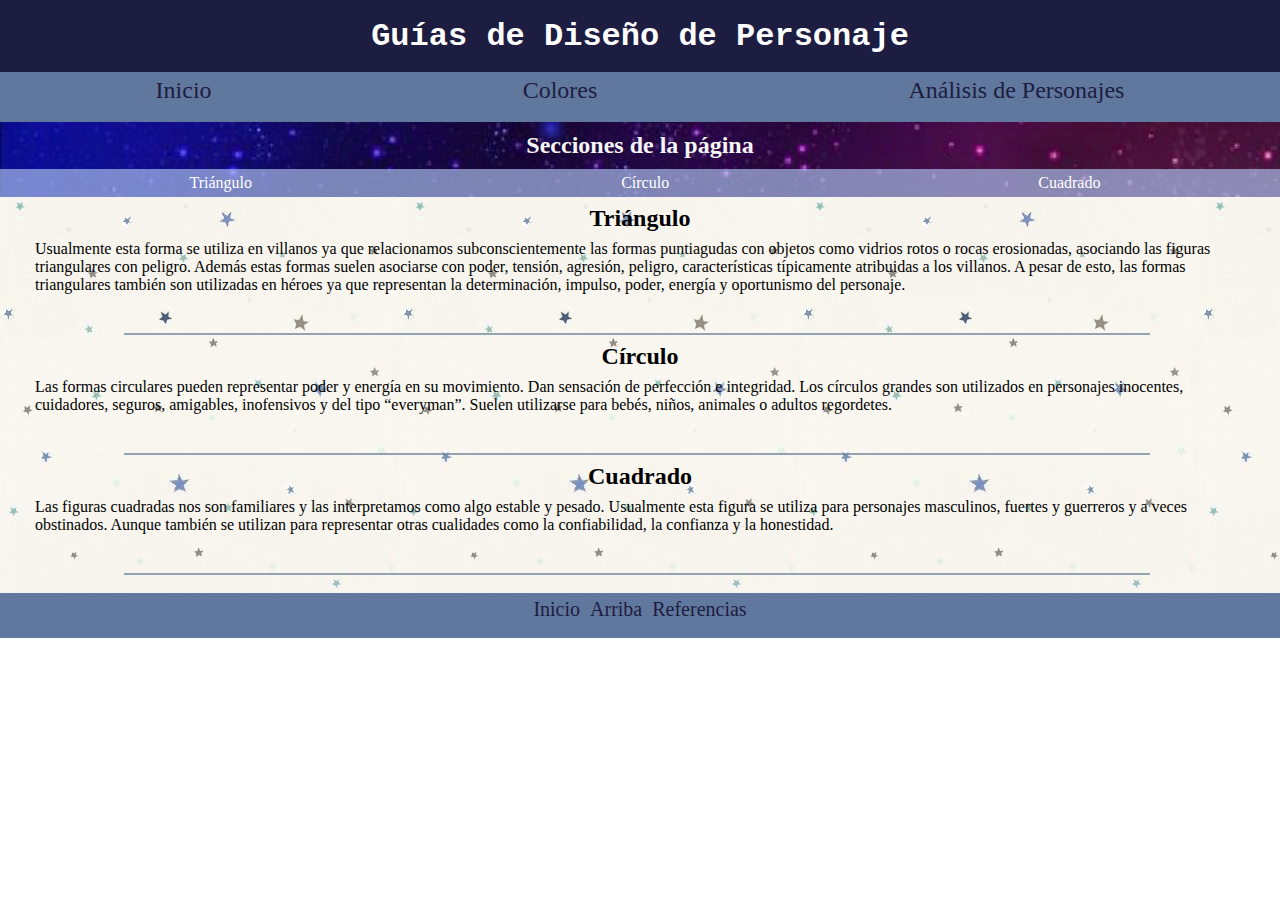
<file: formas.html>
<!DOCTYPE html>
<html lang="en">

<head>
    <meta charset="UTF-8">
    <meta name="viewport" content="width=device-width, initial-scale=1.0">
    <title>Formas</title>
    <script src="https://ajax.googleapis.com/ajax/libs/jquery/3.5.1/jquery.min.js"></script>
    <script src="https://cdnjs.cloudflare.com/ajax/libs/popper.js/1.12.9/umd/popper.min.js" integrity="sha384-ApNbgh9B+Y1QKtv3Rn7W3mgPxhU9K/ScQsAP7hUibX39j7fakFPskvXusvfa0b4Q" crossorigin="anonymous"></script>
    <script src="https://cdn.jsdelivr.net/npm/bootstrap@5.0.0-beta3/dist/js/bootstrap.bundle.min.js" integrity="sha384-JEW9xMcG8R+pH31jmWH6WWP0WintQrMb4s7ZOdauHnUtxwoG2vI5DkLtS3qm9Ekf" crossorigin="anonymous"></script>
    <link href="https://cdn.jsdelivr.net/npm/bootstrap@5.0.0-beta3/dist/css/bootstrap.min.css" rel="stylesheet" integrity="sha384-eOJMYsd53ii+scO/bJGFsiCZc+5NDVN2yr8+0RDqr0Ql0h+rP48ckxlpbzKgwra6" crossorigin="anonymous">
    <link rel="stylesheet" href="https://pro.fontawesome.com/releases/v5.10.0/css/all.css" integrity="sha384-AYmEC3Yw5cVb3ZcuHtOA93w35dYTsvhLPVnYs9eStHfGJvOvKxVfELGroGkvsg+p" crossorigin="anonymous" />
    <link rel="stylesheet" href="recursos/CSS/todas.css">
    <link rel="stylesheet" href="recursos/CSS/formas.css">
</head>

<body>
    <header>
        <div>
            <h1>
                Guías de Diseño de Personaje
            </h1>
        </div>
        <!--NAVEGACION-->
        <nav>
            <a href="Index.html" class="btn-Toggle">Inicio</a>
            <a href="colores.html" class="btn-Toggle">Colores</a>
            <a href="analisis.html" class="btn-Toggle">Análisis de Personajes</a>
        </nav>
    </header>
    <main id="principal">
        <!--LINK DE SECCIONES DE LA PAGINA-->
        <section id="secciones">
            <h2>
                Secciones de la página
            </h2>
            <ul>
                <li>
                    <a href="#triangulo">
                        Triángulo
                    </a>
                </li>
                <li>
                    <a href="#circulo">
                        Círculo
                    </a>
                </li>
                <li>
                    <a href="#cuadrado">
                        Cuadrado
                    </a>
                </li>
            </ul>
        </section>
        <!--TRIANGULO-->
        <section id="triangulo">
            <h2>
                Triángulo
            </h2>
            <p>
                Usualmente esta forma se utiliza en villanos ya que relacionamos subconscientemente las formas puntiagudas con objetos como vidrios rotos o rocas erosionadas, asociando las figuras triangulares con peligro. Además estas formas suelen asociarse con poder,
                tensión, agresión, peligro, características típicamente atribuidas a los villanos. A pesar de esto, las formas triangulares también son utilizadas en héroes ya que representan la determinación, impulso, poder, energía y oportunismo del
                personaje.
            </p>
            <br>
            <section id="triaCuadro">
                <section>
                    <ul>
                        
                    </ul>
                </section>
                
            </section>
        </section>
        <!--CIRCULO-->
        <section id="circulo">
            <h2>
                Círculo
            </h2>
            <p>
                Las formas circulares pueden representar poder y energía en su movimiento. Dan sensación de perfección e integridad. Los círculos grandes son utilizados en personajes inocentes, cuidadores, seguros, amigables, inofensivos y del tipo “everyman”. Suelen
                utilizarse para bebés, niños, animales o adultos regordetes.
            </p>
            <br>
            <section id="cirCuadro">
                <section>
                    <ul>
                        
                    </ul>
                </section>
                
            </section>
        </section>
        <!--CUADRADO-->
        <section id="cuadrado">
            <h2>
                Cuadrado
            </h2>
            <p>
                Las figuras cuadradas nos son familiares y las interpretamos como algo estable y pesado. Usualmente esta figura se utiliza para personajes masculinos, fuertes y guerreros y a veces obstinados. Aunque también se utilizan para representar otras cualidades
                como la confiabilidad, la confianza y la honestidad.
            </p>
            <br>
            <section id="cuadCuadro">
                <section>
                    <ul>
                        
                    </ul>
                </section>
                
            </section>
        </section>
        <br>
    </main>
    <!--FOOTER-->
    <footer>
        <a href="Index.html">Inicio</a>
        <a href="#principal">Arriba<i class="fas fa-arrow-up"></i></a>
        <a href="referencias.html#forms">Referencias</a>
    </footer>
    <script src="recursos/js/formas.js"></script>
</body>

</html>
</file>
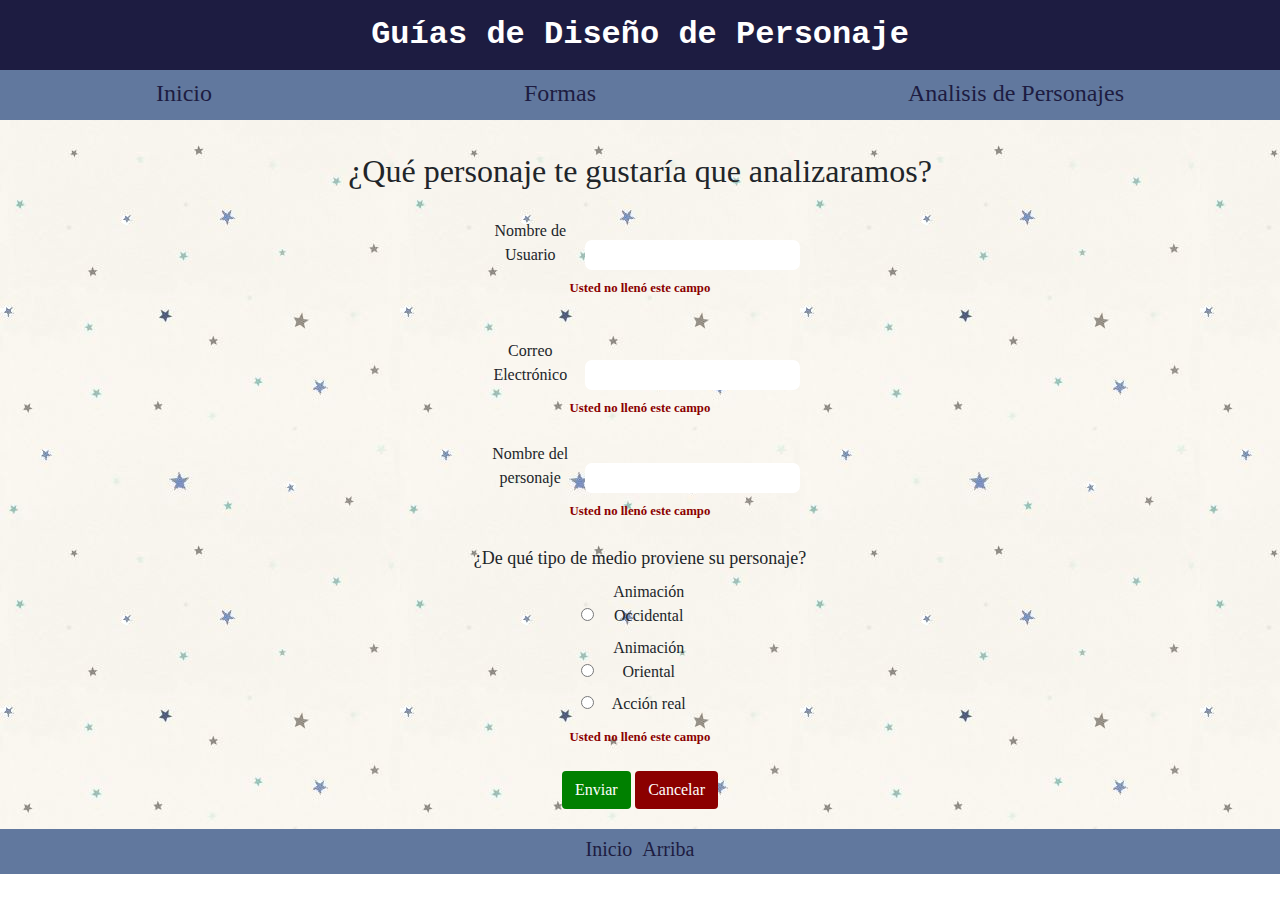
<file: formulario.html>
<!DOCTYPE html>
<html lang="en">

<head>
    <meta charset="UTF-8">
    <meta name="viewport" content="width=device-width, initial-scale=1.0">
    <script src="recursos/librerias/jquerry/jquery-3.5.1.js"></script>
    <script src="recursos/librerias/popper/popper.min.js"></script>
    <script src="recursos/librerias/bootstrap/bootstrap.min.js"></script>
    <link rel="stylesheet" href="recursos/librerias/bootstrap/bootstrap.min.css">
    <link rel="stylesheet" href="recursos/CSS/todas.css">
    <link rel="stylesheet" href="recursos/CSS/formulario.css">
    <title>Formulario</title>
</head>

<body>
    <header>
        <div>
            <!--TITULO-->
            <h1>
                Guías de Diseño de Personaje
            </h1>
        </div>
        <!--NAVEGACION-->
        <nav>
            <a href="Index.html" class="link">Inicio</a>
            <a href="formas.html">Formas</a>
            <a href="analisis.html">Analisis de Personajes</a>
        </nav>
    </header>
    <main id="principal">
        <br>
        <h2>¿Qué personaje te gustaría que analizaramos?</h2>
        <br>
        <form action="" class="was-validated">
            <!--USER-->
            <div class="form-group">
                <label for="username">
                    Nombre de Usuario
                </label>
                <input type="text" id="username" name="username" required class="campos">
                <span class="red invalid-feedback">Usted no llenó este campo</span>
            </div>
            <br>
            <!--MAIL-->
            <div>
                <label for="email">
                    Correo Electrónico
                </label>
                <input type="email" id="email" name="email" required class="campos">
                <span class="red invalid-feedback">Usted no llenó este campo</span>
            </div>
            <br>
            <!--CHAR-->
            <div>
                <label for="personaje">
                    Nombre del personaje
                </label>
                <input type="text" id="personaje" name="personaje" required class="campos">
                <span class="red invalid-feedback">Usted no llenó este campo</span>
            </div>
            <br>
            <!--ORIGIN-->
            <div>
                <legend>¿De qué tipo de medio proviene su personaje?</legend>
                <input type="radio" id="occidental" name="media" value="oc" required>
                <label for="occidental">Animación Occidental</label>
                <br>
                <input type="radio" id="oriental" name="media" value="or" required>
                <label for="oriental">Animación Oriental</label>
                <br>
                <input type="radio" id="liveAction" name="media" value="la" required>
                <label for="liveAction">Acción real</label>
                <span class="red invalid-feedback">Usted no llenó este campo</span>
            </div>
            <br>
            <button type="submit" class="btn btn-primary enviar">Enviar</button>
            <button type="reset" class="btn btn-primary cancelar">Cancelar</button>
        </form>
    </main>
    <footer class="link">
        <a href="Index.html">Inicio</a>
        <a href="#principal">Arriba</a>
    </footer>
</body>

</html>
</file>
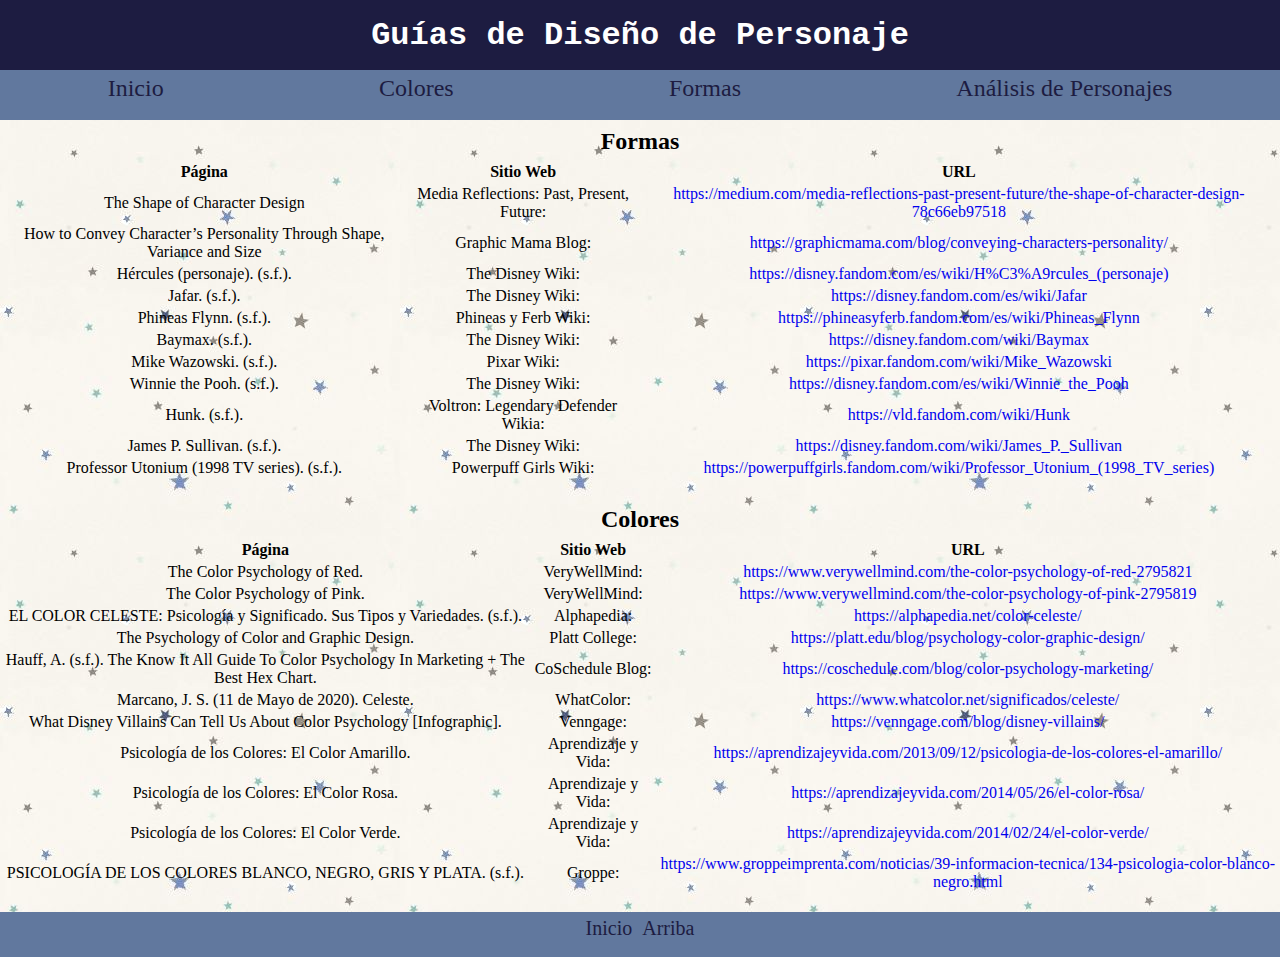
<file: referencias.html>
<!DOCTYPE html>
<html lang="en">

<head>
    <meta charset="UTF-8">
    <meta name="viewport" content="width=device-width, initial-scale=1.0">
    <title>Referencias</title>
    <script src="recursos/librerias/fontawesome-free-5.14.0-web/"></script>
    <script src="https://code.jquery.com/jquery-3.2.1.slim.min.js" integrity="sha384-KJ3o2DKtIkvYIK3UENzmM7KCkRr/rE9/Qpg6aAZGJwFDMVNA/GpGFF93hXpG5KkN" crossorigin="anonymous"></script>
    <script src="https://cdnjs.cloudflare.com/ajax/libs/popper.js/1.12.9/umd/popper.min.js" integrity="sha384-ApNbgh9B+Y1QKtv3Rn7W3mgPxhU9K/ScQsAP7hUibX39j7fakFPskvXusvfa0b4Q" crossorigin="anonymous"></script>
    <script src="https://cdn.jsdelivr.net/npm/bootstrap@5.0.0-beta3/dist/js/bootstrap.bundle.min.js" integrity="sha384-JEW9xMcG8R+pH31jmWH6WWP0WintQrMb4s7ZOdauHnUtxwoG2vI5DkLtS3qm9Ekf" crossorigin="anonymous"></script>
    <link href="https://cdn.jsdelivr.net/npm/bootstrap@5.0.0-beta3/dist/css/bootstrap.min.css" rel="stylesheet" integrity="sha384-eOJMYsd53ii+scO/bJGFsiCZc+5NDVN2yr8+0RDqr0Ql0h+rP48ckxlpbzKgwra6" crossorigin="anonymous">
    <link rel="stylesheet" href="https://pro.fontawesome.com/releases/v5.10.0/css/all.css" integrity="sha384-AYmEC3Yw5cVb3ZcuHtOA93w35dYTsvhLPVnYs9eStHfGJvOvKxVfELGroGkvsg+p" crossorigin="anonymous" />
    <link rel="stylesheet" href="recursos/CSS/todas.css">
    <link rel="stylesheet" href="recursos/CSS/referencias.css">
</head>

<body>
    <header>
        <div>
            <h1>
                Guías de Diseño de Personaje
            </h1>
        </div>
        <!--NAVEGACION-->
        <nav>
            <a href="Index.html">Inicio</a>
            <a href="colores.html">Colores</a>
            <a href="formas.html">Formas</a>
            <a href="analisis.html">Análisis de Personajes</a>
        </nav>
    </header>
    <main id="principal">
        <!--FORMAS-->
        <H2>Formas</H2>
        <table class="table table-striped">
            <thead>
                <tr>
                    <th>Página</th>
                    <th>Sitio Web</th>
                    <th>URL</th>
                </tr>
            </thead>
            <tbody>
                <tr>
                    <td>The Shape of Character Design</td>
                    <td>Media Reflections: Past, Present, Future:</td>
                    <td><a href="https://medium.com/media-reflections-past-present-future/the-shape-of-character-design-78c66eb97518">https://medium.com/media-reflections-past-present-future/the-shape-of-character-design-78c66eb97518</a></td>
                </tr>

                <tr>
                    <td>How to Convey Character’s Personality Through Shape, Variance and Size</td>
                    <td>Graphic Mama Blog:</td>
                    <td><a href="https://graphicmama.com/blog/conveying-characters-personality/">https://graphicmama.com/blog/conveying-characters-personality/</a></td>
                </tr>

                <tr>
                    <td>Hércules (personaje). (s.f.).</td>
                    <td>The Disney Wiki:</td>
                    <td><a href="https://disney.fandom.com/es/wiki/H%C3%A9rcules_(personaje)">https://disney.fandom.com/es/wiki/H%C3%A9rcules_(personaje)</a></td>
                </tr>

                <tr>
                    <td>Jafar. (s.f.).</td>
                    <td>The Disney Wiki:</td>
                    <td><a href="https://disney.fandom.com/es/wiki/Jafar">https://disney.fandom.com/es/wiki/Jafar</a></td>
                </tr>

                <tr>
                    <td>Phineas Flynn. (s.f.).</td>
                    <td>Phineas y Ferb Wiki:</td>
                    <td><a href="https://phineasyferb.fandom.com/es/wiki/Phineas_Flynn">https://phineasyferb.fandom.com/es/wiki/Phineas_Flynn</a></td>
                </tr>

                <tr>
                    <td>Baymax. (s.f.).</td>
                    <td>The Disney Wiki:</td>
                    <td><a href="https://disney.fandom.com/wiki/Baymax">https://disney.fandom.com/wiki/Baymax</a></td>
                </tr>

                <tr>
                    <td>Mike Wazowski. (s.f.).</td>
                    <td>Pixar Wiki:</td>
                    <td><a href="https://pixar.fandom.com/wiki/Mike_Wazowski">https://pixar.fandom.com/wiki/Mike_Wazowski</a></td>
                </tr>

                <tr>
                    <td>Winnie the Pooh. (s.f.).</td>
                    <td>The Disney Wiki:</td>
                    <td><a href="https://disney.fandom.com/es/wiki/Winnie_the_Pooh">https://disney.fandom.com/es/wiki/Winnie_the_Pooh</a></td>
                </tr>

                <tr>
                    <td>Hunk. (s.f.).</td>
                    <td>Voltron: Legendary Defender Wikia:</td>
                    <td><a href="https://vld.fandom.com/wiki/Hunk">https://vld.fandom.com/wiki/Hunk</a></td>
                </tr>

                <tr>
                    <td>James P. Sullivan. (s.f.).</td>
                    <td>The Disney Wiki:</td>
                    <td><a href="https://disney.fandom.com/wiki/James_P._Sullivan">https://disney.fandom.com/wiki/James_P._Sullivan</a></td>
                </tr>

                <tr>
                    <td>Professor Utonium (1998 TV series). (s.f.).</td>
                    <td>Powerpuff Girls Wiki:</td>
                    <td><a href="https://powerpuffgirls.fandom.com/wiki/Professor_Utonium_(1998_TV_series)">https://powerpuffgirls.fandom.com/wiki/Professor_Utonium_(1998_TV_series)</a></td>
                </tr>
            </tbody>
        </table>
        <br>
        <!--COLORES-->
        <h2>Colores</h2>
        <table class="table table-striped">
            <thead>
                <tr>
                    <th>Página</th>
                    <th>Sitio Web</th>
                    <th>URL</th>
                </tr>
            </thead>
            <tbody>
                <tr>
                    <td>The Color Psychology of Red.</td>
                    <td>VeryWellMind:</td>
                    <td><a href="https://www.verywellmind.com/the-color-psychology-of-red-2795821">https://www.verywellmind.com/the-color-psychology-of-red-2795821</a></td>
                </tr>

                <tr>
                    <td>The Color Psychology of Pink.</td>
                    <td>VeryWellMind:</td>
                    <td><a href="https://www.verywellmind.com/the-color-psychology-of-pink-2795819">https://www.verywellmind.com/the-color-psychology-of-pink-2795819</a></td>
                </tr>

                <tr>
                    <td>EL COLOR CELESTE: Psicología y Significado. Sus Tipos y Variedades. (s.f.).</td>
                    <td>Alphapedia:</td>
                    <td><a href="https://alphapedia.net/color-celeste/">https://alphapedia.net/color-celeste/</a></td>
                </tr>

                <tr>
                    <td>The Psychology of Color and Graphic Design.</td>
                    <td>Platt College:</td>
                    <td><a href="https://platt.edu/blog/psychology-color-graphic-design/">https://platt.edu/blog/psychology-color-graphic-design/</a></td>
                </tr>

                <tr>
                    <td>Hauff, A. (s.f.). The Know It All Guide To Color Psychology In Marketing + The Best Hex Chart.</td>
                    <td>CoSchedule Blog:</td>
                    <td><a href="https://coschedule.com/blog/color-psychology-marketing/">https://coschedule.com/blog/color-psychology-marketing/</a></td>
                </tr>

                <tr>
                    <td>Marcano, J. S. (11 de Mayo de 2020). Celeste.</td>
                    <td>WhatColor:</td>
                    <td><a href="https://www.whatcolor.net/significados/celeste/">https://www.whatcolor.net/significados/celeste/</a></td>
                </tr>

                <tr>
                    <td>What Disney Villains Can Tell Us About Color Psychology [Infographic].</td>
                    <td>Venngage:</td>
                    <td><a href="https://venngage.com/blog/disney-villains/">https://venngage.com/blog/disney-villains/</a></td>
                </tr>

                <tr>
                    <td>Psicología de los Colores: El Color Amarillo.</td>
                    <td>Aprendizaje y Vida:</td>
                    <td>
                        <a href="https://aprendizajeyvida.com/2013/09/12/psicologia-de-los-colores-el-amarillo/">https://aprendizajeyvida.com/2013/09/12/psicologia-de-los-colores-el-amarillo/</a>
                    </td>
                </tr>

                <tr>
                    <td>Psicología de los Colores: El Color Rosa.</td>
                    <td>Aprendizaje y Vida:</td>
                    <td>
                        <a href="https://aprendizajeyvida.com/2014/05/26/el-color-rosa/">https://aprendizajeyvida.com/2014/05/26/el-color-rosa/</a>
                    </td>
                </tr>

                <tr>
                    <td>Psicología de los Colores: El Color Verde.</td>
                    <td>Aprendizaje y Vida:</td>
                    <td>
                        <a href="https://aprendizajeyvida.com/2014/02/24/el-color-verde/">https://aprendizajeyvida.com/2014/02/24/el-color-verde/</a>
                    </td>
                </tr>

                <tr>
                    <td>PSICOLOGÍA DE LOS COLORES BLANCO, NEGRO, GRIS Y PLATA. (s.f.).</td>
                    <td>Groppe:</td>
                    <td>
                        <a href="https://www.groppeimprenta.com/noticias/39-informacion-tecnica/134-psicologia-color-blanco-negro.html">https://www.groppeimprenta.com/noticias/39-informacion-tecnica/134-psicologia-color-blanco-negro.html</a>
                    </td>
                </tr>
            </tbody>
        </table>
        <br>
    </main>
    <footer>
        <a href="Index.html">Inicio</a>
        <a href="#principal">Arriba <i class="fas fa-arrow-up"></i></a>
    </footer>
</body>

</html>
</file>
<file: recursos/CSS/inicio.css>
#indice {
        display: table-cell;
        width: 30%;
        height: 100%;
        background-color: rgba(147, 172, 191, 0.438);
        margin-right: 0px;
        justify-self: right;
        align-self: stretch;
    }
    
    #principal {
        display: table-cell;
        width: 69%;
        height: 100%;
        vertical-align: top;
        margin: 0px;
        padding-top: 17px;
    }
    
    body>section {
        display: table;
        background: url("../Imagenes/pattern.jpg") repeat;
        width: 100%;
        padding: none;
        margin: 0px;
        size: auto;
    }
    
    img {
        display: block;
        margin: 7%;
        height: 85%;
        width: 85%;
    }
    
    #indice>div>a {
        margin-left: 10px;
        font-size: 20px;
        color: #1d1c41;
        display: flexbox;
        width: 50%;
    }
    
    #indice>div>a:hover {
        color: #61789e;
        font-weight: bold;
        font-size: x-large;
    }
    
    #principal>article>section>a>h2 {
        color: black;
    }
    
    #principal>article>section>h2 {
        color: black;
    }
    
    #principal>article>section>a>h2:hover {
        color: #61789e;
        font-weight: bolder;
        font-size: xx-large;
    }
    
    img:hover {
        border: 2px solid rgb(22, 22, 90);
    }
    
    .meVes {
        display: block;
    }
    
    .noMeVes {
        display: none;
    }
    
    .verMas {
        background-color: #61789e;
        color: white;
        width: 25%;
        margin-left: 40%;
        display: none;
        border-radius: 10%;
        font-size: large;
        text-align: center;
    }
    /*Responsive Index*/
    
    @media all and (max-width: 720px) {
        section nav {
            width: 100%;
            height: 80%;
        }
        #indice {
            display: inline-flex;
            width: 100%;
        }
        nav div {
            width: 100%;
            height: 100%;
            text-align: center;
            justify-content: space-around;
        }
        #principal {
            display: block;
            width: 100%
        }
        nav div a {
            width: 20%;
            height: 100%;
        }
        nav div a p {
            width: 70%;
            margin: 0px;
            display: inline-block;
        }
        img {
            width: 80%;
            margin: 10%;
            margin-top: 7%;
            margin-bottom: 7%;
        }
    }
    
    @media all and (max-width: 600px) {
        #indice {
            display: block;
        }
        #indice div a img {
            display: none;
        }
        #indice div a p {
            margin: 1%;
            text-align: center;
            font-size: x-large;
            font-weight: bolder;
        }
        .meVes {
            display: none;
        }
        .noMeVes {
            display: block;
        }
        .verMas {
            display: block;
        }
    }
</file>
<file: recursos/CSS/todas.css>
header {
    height: fit-content;
}

body>header>div {
    display: flex;
    width: 100%;
    height: 70px;
    background-color: #1d1c41;
    align-content: center;
    justify-content: center;
    color: #ffffff;
    margin: 0px;
}

body>header>nav {
    display: flex;
    width: 100%;
    height: 50px;
    background-color: #61789e;
    align-content: center;
    justify-content: space-around;
    font-size: 20px;
}

body>header>nav>a {
    display: inline;
    margin: 5px;
    color: #1d1c41;
    font-size: x-large;
}

body>footer {
    display: flex;
    width: 100%;
    height: 45px;
    background-color: #61789e;
    align-content: center;
    justify-content: center;
}

body>footer>a {
    display: inline;
    margin: 5px;
    font-size: 20px;
    color: #1d1c41;
}

a {
    text-decoration: none;
    font-family: Cambria, Cochin, Georgia, Times, 'Times New Roman', serif;
}

body>footer>a:hover {
    font-size: 22px;
    color: #ffffff;
    font-weight: bold;
    text-decoration: none;
}

body>header>nav>a:hover {
    font-size: 22px;
    color: #ffffff;
    font-weight: bold;
    text-decoration: none;
}

body>main {
    width: 100%;
    height: 100%;
    background: url("../Imagenes/pattern.jpg") repeat;
    display: inline-block;
}

#secciones {
    background: url("../Imagenes/imagen-nav.jpg") round;
}

#secciones>h2 {
    margin-bottom: 0px;
    width: 100%;
    margin-left: 0px;
    color: whitesmoke;
    margin-top: 0px;
    padding-top: 10px;
    padding-bottom: 10px;
}

main>section>ul {
    list-style-type: none;
    padding: 5px;
    margin-top: 0px;
    display: flex;
    width: 100%;
    justify-content: space-around;
    margin-left: 0px;
    background-color: rgba(171, 191, 235, 0.685);
}

main>section>ul>li>a {
    color: #ffffff;
}

main>section>ul>li>a:hover {
    color: #61789e;
    font-weight: bold;
    font-size: large;
}

h1 {
    font-family: 'Courier New', Courier, monospace;
    margin: 0px;
    align-self: center;
    font-size: xx-large;
    font-weight: bold;
}

h2 {
    margin: 5px;
    margin-top: 8px;
    font-family: Cambria, Cochin, Georgia, Times, 'Times New Roman', serif;
    margin-left: 35px;
    margin-right: 35px;
    text-align: center;
}

h4 {
    margin: 5px;
    margin-top: 8px;
    font-family: Cambria, Cochin, Georgia, Times, 'Times New Roman', serif;
    text-align: center;
    margin-left: 35px;
    margin-right: 35px;
}

p {
    margin: 5px;
    font-family: 'Times New Roman', Times, serif;
    margin-top: 8px;
    margin-left: 35px;
    margin-right: 35px;
}

main>section>div {
    display: flex;
    justify-content: center;
}

main>section {
    width: 100%;
}

ul>li>h2 {
    text-align: left;
    margin-left: 2%;
}

body {
    margin: 0px;
}


/*Responsive*/

@media all and (max-width: 600px) {
    h1 {
        font-size: xx-large;
        text-align: center;
    }
    body>header>nav>a {
        font-size: large
    }
}

;
</file>
<file: recursos/CSS/analisis.css>
#indice {
    width: 100%;
    height: 40%;
    background-color: rgba(147, 172, 191, 0.438);
    margin-bottom: 10px;
}

ul {
    padding: 0px;
    display: inline-flex;
    justify-content: space-around;
    margin-top: 10px;
    margin-bottom: 10px;
}

#principal {
    display: block;
    width: 100%;
    height: 100%;
}

body>section {
    background: url("../Imagenes/pattern.jpg") repeat;
    width: 100%;
    padding: 0px;
    margin: 0px;
    height: 100%;
}

#placeholder {
    text-align: center;
    margin-top: 80px;
    margin-bottom: 60px;
}

ul>li>a>img {
    display: inline-flex;
    width: 90%;
    margin: 0px;
}

#indice>ul>li>a {
    color:  #1d1c41;
    font-weight: bold;
    font-size: 20px;
}

#indice>ul>li>a:hover {
    color: #61789e;
}

ul>li>a>img:hover {
    display: inline-block;
    width: 100%;
}

li {
    display: inline-flex;
    list-style: none;
    margin-right: 30px;
    margin-bottom: 20px;
    text-align: center;
    justify-content: center;
    width: 13%;
}

ul li:first-child {
    background-color: transparent;
}

.infoChar {
    display: none;
}

.imagen {
    text-align: center;
}

h2 {
    text-align: center;
}

p {
    margin-right: 35px;
    margin-left: 35px;
}

a {
    text-decoration: none;
    font-family: Cambria, Cochin, Georgia, Times, 'Times New Roman', serif;
    color: #1d1c41;
    font-size: x-large;
    font-weight: normal;
}

a:hover {
    color: #61789e;
    font-weight: bold;
    font-size: xx-large;
}

#regresar{
    display: none;
}

.megusta {
    display: inline-block;
    text-align: center;
    width: 100%;
    margin-bottom: 30px;
}

@keyframes palpitar {
    0% {
        background: url('../Imagenes/analisis/heart3.png') no-repeat center;
    }
    20% {
        background: url('../Imagenes/analisis/heart2.png') no-repeat center;
    }
    40% {
        background: url('../Imagenes/analisis/heart1.png') no-repeat center;
    }
    60% {
        background: url('../Imagenes/analisis/heart1.png') no-repeat center;
    }
    80% {
        background: url('../Imagenes/analisis/heart2.png') no-repeat center;
    }
    100% {
        background: url('../Imagenes/analisis/heart3.png') no-repeat center;
    }
}

#mensaje {
    display: none;
    justify-self: center;
    justify-content: center;
}

/*MEDIA*/

@media only screen and (max-width: 760px){
    #indice {
        display: table-cell;
        width: 17%;
        height: 100%;
    }
    
    #principal {
        display: table-cell;
        width: 83%;
        height: 100%;
        vertical-align: top;
    }

    body>section {
        display: table;
    }

    ul>li>a>img {
        display: block;
        width: 80%;
    }
    
    ul>li>a>img:hover {
        width: 90%;
    }
    
    li {
        margin-bottom: 20px;
        width: 90%;
    }

    ul {
        display: block;
        margin: 0px;
        padding: 10px;
    }
    #placeholder {
        margin-top: 250px;
        margin-bottom: 60px;
    }
}

@media only screen and (max-width: 600px){
    #indice{
        width: 100%;
    }

    .infoChar{
        display: none;
    }

    li {
        width: 40%;
        margin-right: 4%;
        margin-left: 4%;
        display: inline-block;
    }

    #regresar{
        display: inline-block;
    }
    ul>li>a>img:hover {
        margin: 5px;
        width: 90%;
    }
    #indice>ul>li>a {
        margin: 5px;
    }
    #indice>ul>li:hover {
        margin: 0px;
    }

    body >section {
        display: flex;
        flex-direction: column-reverse;
    }

    #placeholder >h1 {
        font-size: x-large;
        margin-bottom: 30px;
    }

    #placeholder{
        margin-top: 60px;
    }

    .megusta{
        display: none;
    }
    .megusta > a {
        font-size: large;
        margin-top: 40px;
    }
}
</file>
<file: recursos/CSS/tabla.css>
#secciones >h2{
        margin-bottom: 10px;
}
#secciones >ul{
        margin-bottom: 0px;
}

main > div > a { 
        display: inline-block;
        text-decoration: none;
        font-family: Cambria, Cochin, Georgia, Times, 'Times New Roman', serif;
        color: #1d1c41;
        width: 20%;
        text-align: center;
        margin-left: 40%;
        margin-bottom: 10px;
        padding: 5px;
        background-color: whitesmoke;
        border: 2px solid rgb(14, 14, 41);
        font-weight: 600;
    }
    
main > div > a:hover { 
        color: whitesmoke;
        font-weight: bold;
        font-size: large;
        background-color: rgb(14, 14, 41);
        border-color: #61789e;
}

.contenedor{
  background-color: transparent;
  width: 495px;
  height: 308px;
  perspective: 1000px;
  margin-left: 30%;
  margin-bottom: 30px;
}

.contenedorInside {
  position: relative;
  width: 100%;
  height: 100%;
  text-align: center;
  transition: transform 0.8s;
  transform-style: preserve-3d;
  box-shadow: 2px 5px 7px black;
}

.bigImg {
        align-self: flex-end;
        justify-self: flex-end;
        margin-right: 10%;
}

.front {
        position: absolute;
        width: 100%;
        height: 100%;
        backface-visibility: hidden;
        background-color: whitesmoke;
        display: flex;
}

.charName {
        margin-bottom: 0px;
        align-self: flex-start;
        margin-left: 30px;
        margin-top: 30px;
        width: 184px;
}

.back {
        position: absolute;
        width: 100%;
        height: 100%;
        backface-visibility: hidden;
        background-color: whitesmoke;
  color: rgb(14, 14, 41);
  transform: rotateY(180deg);
}

.bannerInfo {
        display: flex;
        border-bottom: 5px solid rgb(14, 14, 41);
        padding-bottom: 3px;
}

.colorName {
        align-self: flex-end;
        margin-left: 40%;
        margin-right: 30px;
        background-color: rgb(14, 14, 41);
        padding: 7px;
        color: whitesmoke;
}

.showName {
        padding-top: 7px;
}

.smallImg {
        width: 34%;
        margin-top: 10px;
        border: 2px solid rgb(14, 14, 41);
        background-color: skyblue;
        margin-left: 30px;
}

.cardInfoChar {
        display: flex;
}

.cardInfoList{
        display: flex;
        flex-direction: column;
        text-align: left;
}

h3{
        margin-left: 20px;
        margin-bottom: 0px;
}

.list {
        font-size: large;
}

.contenedor:hover .contenedorInside {
        transform: rotateY(180deg);
      }

section{
        justify-content: center;
        display: flex;
        flex-direction: column;
        width: 100%;
}

.meVes {
        flex-direction: column;
        display: flex;
}
.noMeVes {
        display: none;
}

.vermasboton {
        display: none;
}

#imgHoverOver{
        display: flex;
        flex-direction: row;
        margin-top: 20px;
        width: 50%;
        justify-content: center;
        margin-left: 25%;
        margin-right: 25%;
        background-color: whitesmoke;
        border: 2px solid lavender;
        padding: 10px;
}
#imgHoverOver >h3{
        align-self: center;
        margin-right: 10px;
}

#imgHoverOver >img{
        width: 20%;
}

@media only screen and (max-width: 760px){
.contenedor {
        height: 495px;
        width: 308px;  
}
.bigImg{
        height: 60%;
        width: auto;
        margin: 0px;
        justify-self: center;
        align-self: center;
        margin-top: 35%;
}
.front {
        flex-direction: column;
}
.cardInfoChar {
        flex-direction: column;
}
.colorName {
        margin-left: 10%;
}
.showName {
        margin-left: 20px;
}
#imgHoverOver >img{
        width: 25%;
}
#imgHoverOver{
        width: 60%;
        margin-left: 20%;
        margin-right: 20%;
}
}

@media only screen and (max-width: 600px){
.contenedor {
        height: 300px;
        width: 300px;  
        margin-left: 25%;
}
.smallImg {
        display: none;
}
.bigImg{
        height: 75%;
        width: auto;
        margin: 0px;
        justify-self: center;
        align-self: center;
        margin-top: 5%;
}
.meVes {
        display: none;
}
.noMeVes {
        display: flex;
        flex-direction: column;
}
main > div > a {
        margin-left: 20%;
}
.vermasboton {
        display: inline-block;
}
#imgHoverOver >img{
        width: 30%;
}
#imgHoverOver{
        width: 80%;
        margin-left: 10%;
        margin-right: 10%;
}
#imgHoverOver >h3{
        align-self: center;
        margin-right: 10px;
        font-size: large;
}
}
</file>
<file: recursos/CSS/formas.css>
body>header>section {
    display: flex;
    width: 99.3%;
    height: 70px;
    background-color: #1d1c41;
    align-content: center;
    justify-content: center;
    color: #ffffff;
    padding: 0px;
}

.opcionT1 {
    display: table-cell;
    justify-self: center;
    padding: 0%;
    font-size: large;
}

.opcionT2 {
    display: table-cell;
    justify-self: center;
    padding: 0%;
    font-size: large;
}

.opcionT3 {
    display: table-cell;
    justify-self: center;
    padding: 0%;
    font-size: large;
}

.imagen {
    display: flex;
    justify-content: center;
}

div {
    background-color: rgba(147, 172, 191, 0.74);
    width: 80%;
    justify-self: center;
    margin-left: 9.65%;
    padding: 1px;
}

.tabla1 {
    display: none;
}

.tabla2 {
    display: none;
}

.tabla3 {
    display: none;
}

a {
    text-decoration: none;
    font-family: Cambria, Cochin, Georgia, Times, 'Times New Roman', serif;
    color: #1d1c41;
}

a:hover {
    color: #ffffff;
    font-weight: bold;
}

img {
    justify-self: center;
}

section>ul {
    display: table;
    background-color: #6f879bbd;
    width: 80%;
    list-style-type: none;
    padding: 1px;
    text-align: center;
    margin-left: 9.65%;
    margin-bottom: 0;
}

nav a {
    font-size: x-large;
}

section section div:nth-child(2){
    display: inline-block;
}

section section ul li:nth-child(1){
    color: #ffffff;
    background-color: steelblue;
}
</file>
<file: recursos/CSS/formulario.css>
label {width: 100px;
    font-family: Cambria, Cochin, Georgia, Times, 'Times New Roman', serif;
}

form { display: inline-block;
       justify-content: center;
       text-align: center;
       width: 100%;
}

legend { font-size: large;
         font-family: Cambria, Cochin, Georgia, Times, 'Times New Roman', serif;
}

h2 { text-align: center;
}

.red { color: darkred;
       font-weight: bold;
       font-family: Cambria, Cochin, Georgia, Times, 'Times New Roman', serif;
}

.campos { border-radius: 7px;
          border-color: transparent;
}

#principal { display: inline-block;
             padding-bottom: 20px;
}

.enviar { background-color: green;
          border-color: transparent;
          font-family: Cambria, Cochin, Georgia, Times, 'Times New Roman', serif;
}

.cancelar { background-color: darkred;
            border-color: transparent;
            font-family: Cambria, Cochin, Georgia, Times, 'Times New Roman', serif;
}
</file>
<file: recursos/CSS/referencias.css>
main {
    text-align: center;
}

@media all and (max-width: 600px) {
    table {
        font-size: x-small;
        padding: 0%;
    }
    h2 {
        font-size: large;
    }
}
</file>
